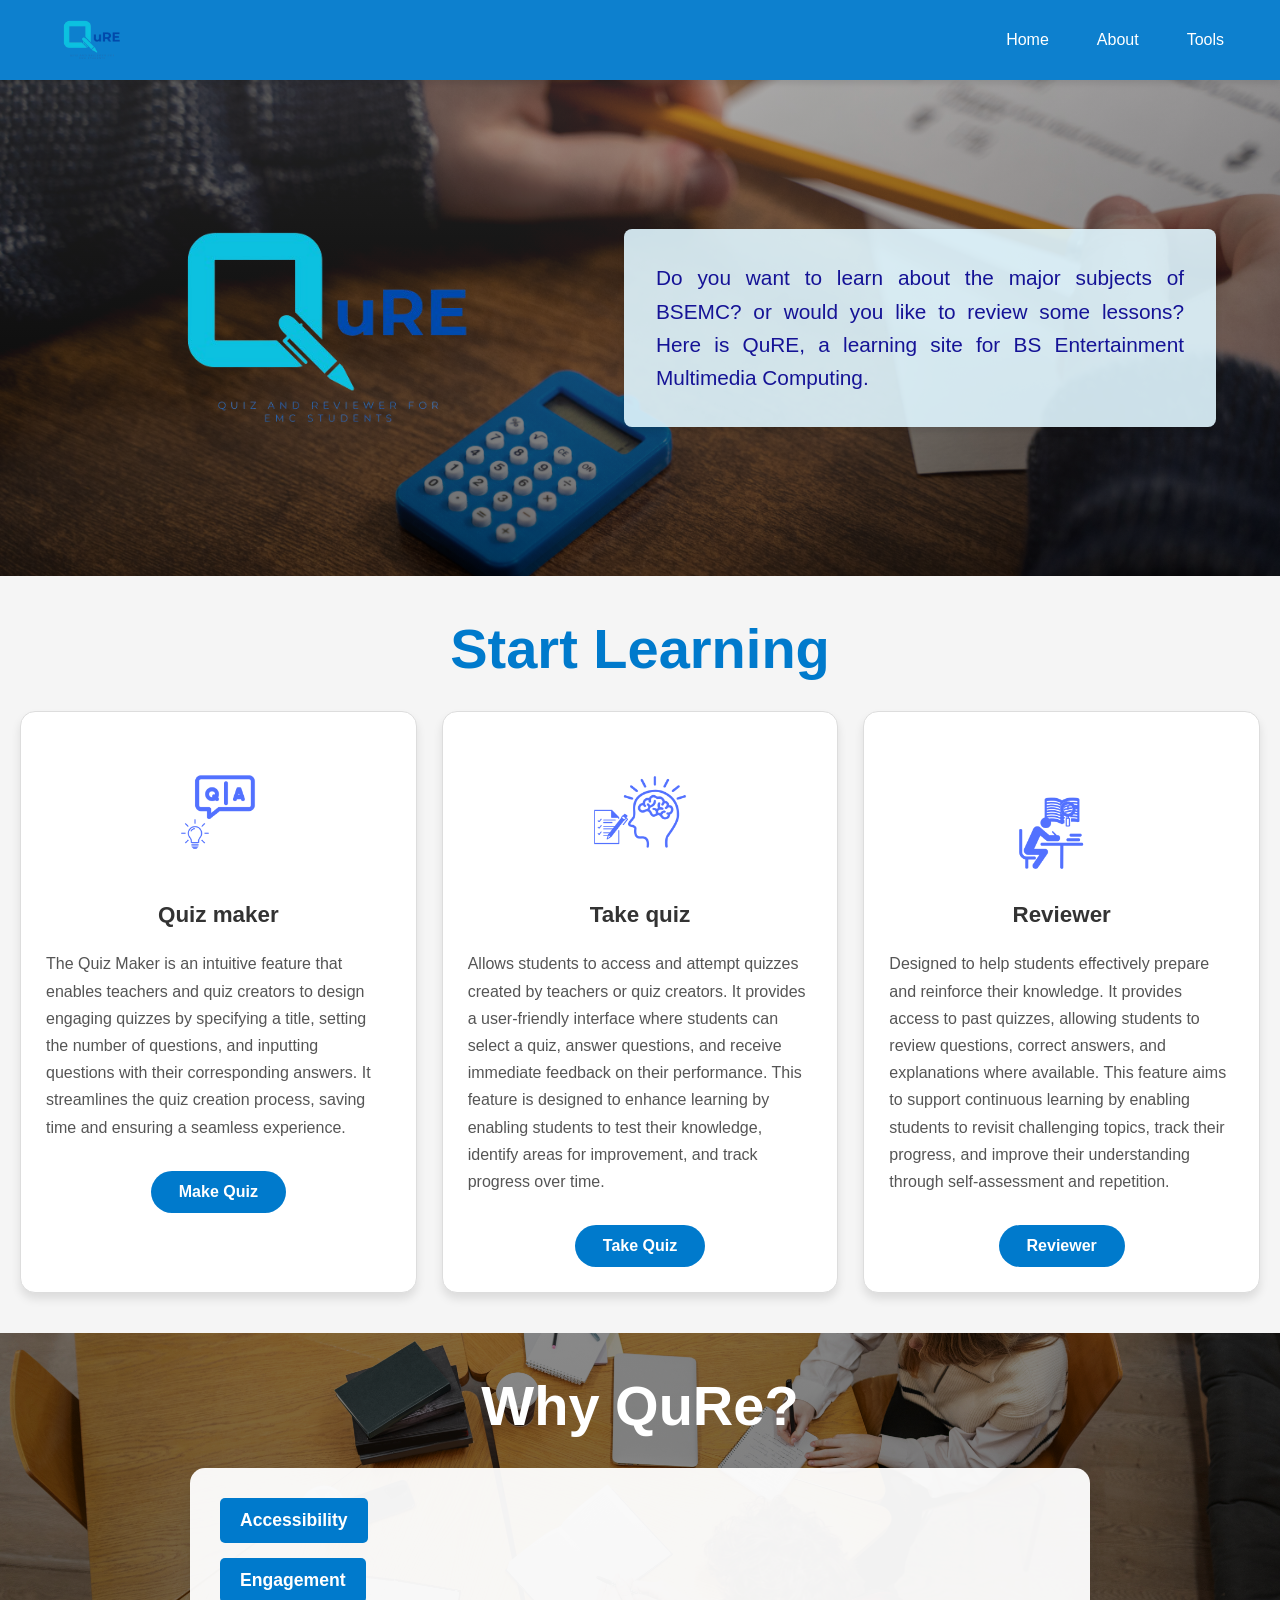
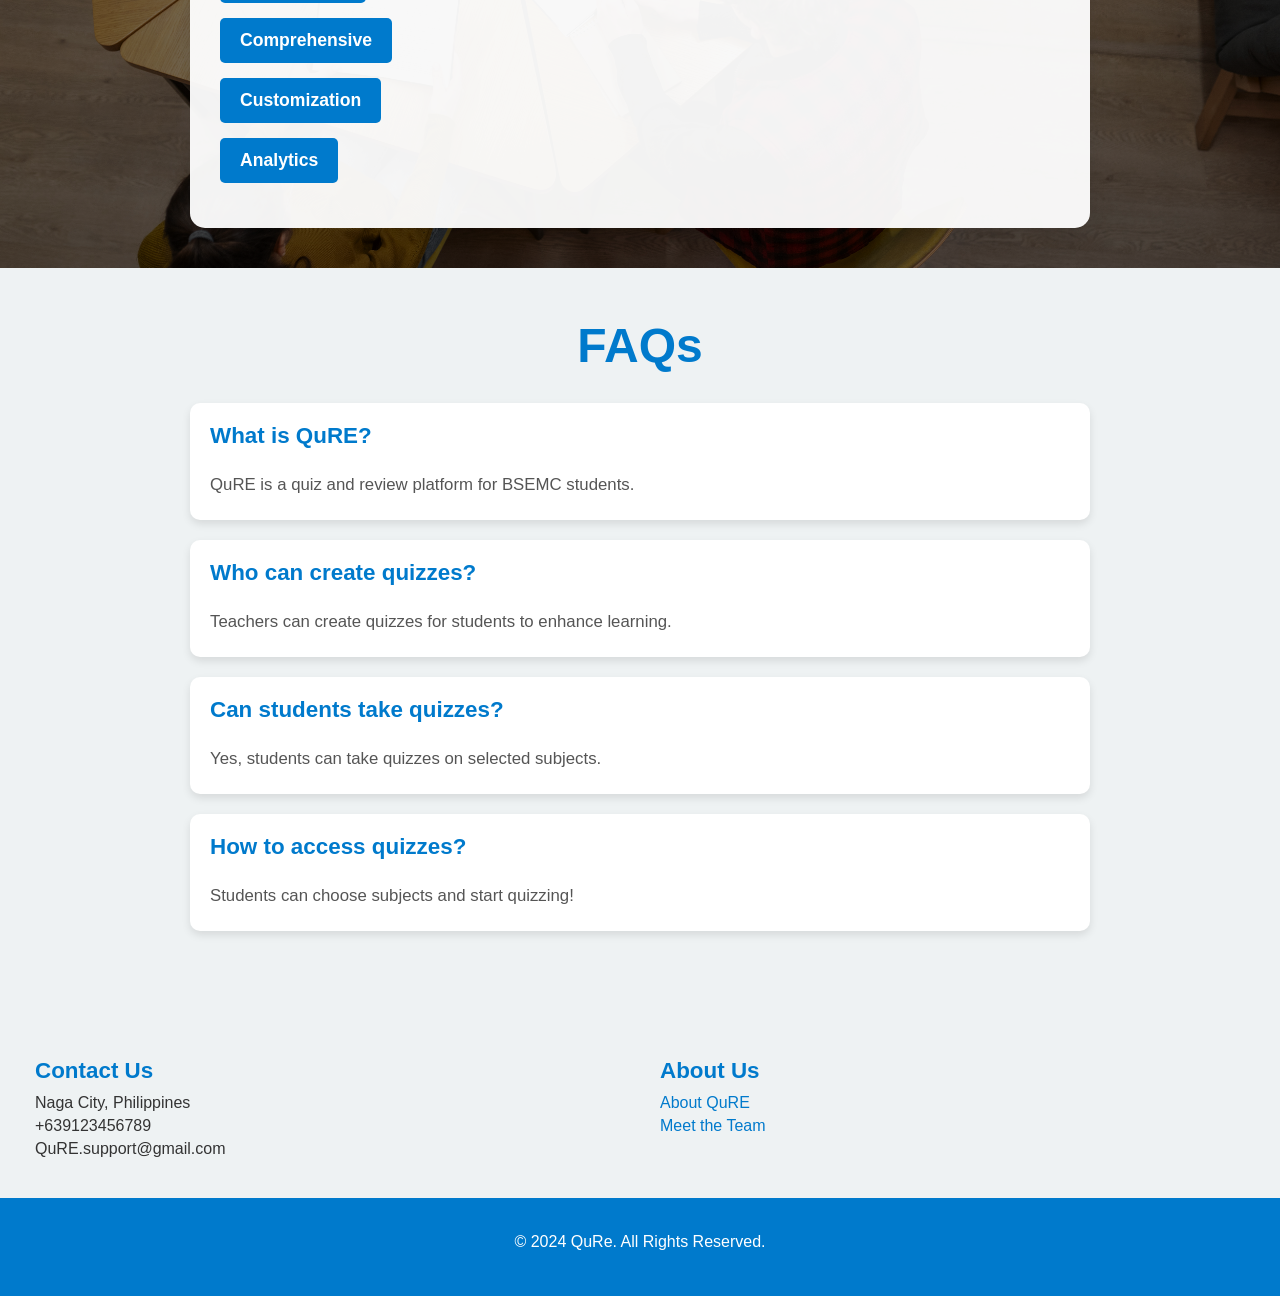
<file: QuRE - Morelos version/index.html>
<!DOCTYPE html>
<html lang="en">
<head>
    <meta charset="UTF-8">
    <meta name="viewport" content="width=device-width, initial-scale=1.0">
    <title>QuRe - Empower Learning</title>
    <link rel="stylesheet" href="styles.css">
    <style>
        h2 {
    color: #007ACC;
}
      

    </style>
</head>
<body>
    <header>
        <div class="logo">
            <a href="index.html" class="logo-img"></a>
        </div>
        <nav class="navbar">
            
        
            <div class="menu">
                <a href="index.html">Home</a>
        
                <div class="dropdown">
                    <a href="#">About</a>
                    <div class="dropdown-content">
                        <a href="about.html">About Us</a>
                        <a href="team.html">Meet the Team</a>
                        <a href="contact.html">Contact Us</a>
                    </div>
                </div>
        
                <div class="dropdown">
                    <a href="#">Tools</a>
                    <div class="dropdown-content">
                        <a href="subjects.html">Take Quiz</a>
                        <a href="quiz-maker.html">Make Quiz</a>
                        <a href="reviewer.html">Reviewer</a>
                        <a href="manage-quizzes.html">Manage Quizzes</a>
                    </div>
                </div>
            </div>
        </nav>
    </header>

    <main>
        <section id="hero">
                <a href="#"><img src="Q (2).png" alt="QuRE Logo" style="height: 400px;"></a>
                <p>Do you want to learn about the major subjects of BSEMC? or would you like to review some lessons? Here is QuRE, a learning site for BS Entertainment Multimedia Computing.</p>
        </section>

        <section id="startLearning">
            <h2>Start Learning</h2>
            <div class="steps">
                <div class="container">
                    <img src="quiz.png" alt="Quiz Maker Image" class="step-img">
                    <h3>Quiz maker</h3>
                    <p>The Quiz Maker is an intuitive feature that enables teachers and quiz creators to design engaging quizzes by specifying a title, setting the number of questions, and inputting questions with their corresponding answers. It streamlines the quiz creation process, saving time and ensuring a seamless experience.</p>
                    <button onclick="window.location.href='quiz-maker.html'" aria-label="Create a quiz">Make Quiz</button>
                </div>
                <div class="container">
                    <img src="Take.png" alt="Take Quiz Image" class="step-img">
                    <h3>Take quiz</h3>
                    <p>Allows students to access and attempt quizzes created by teachers or quiz creators. It provides a user-friendly interface where students can select a quiz, answer questions, and receive immediate feedback on their performance. This feature is designed to enhance learning by enabling students to test their knowledge, identify areas for improvement, and track progress over time.</p>
                    <button onclick="window.location.href='subjects.html'" aria-label="Log in to take quizzes">Take Quiz</button>
                </div>
                <div class="container">
                    <img src="Review.png" alt="Reviewer Image" class="step-img">
                    <h3>Reviewer</h3>
                    <p>Designed to help students effectively prepare and reinforce their knowledge. It provides access to past quizzes, allowing students to review questions, correct answers, and explanations where available. This feature aims to support continuous learning by enabling students to revisit challenging topics, track their progress, and improve their understanding through self-assessment and repetition.</p>
                    <button onclick="window.location.href='reviewer.html'" aria-label="Track your progress">Reviewer</button>
                </div>
            </div>
        </section>
        

        <section id="whyQuRe">
            <h2>Why QuRe?</h2>
            <div class="content-container">
                <ul>
                    <li>
                        <button onclick="toggleDescription(this)">Accessibility</button>
                        <div class="description">
                            <strong>Accessibility</strong>
                            <p>QuRe ensures a seamless and user-friendly experience for everyone, including those with accessibility needs, by providing tools that adapt to different learning styles and needs.</p>
                        </div>
                    </li>
                    <li>
                        <button onclick="toggleDescription(this)">Engagement</button>
                        <div class="description">
                            <strong>Engagement</strong>
                            <p>With interactive features, QuRe keeps users engaged through dynamic quizzes and a rewarding learning environment.</p>
                        </div>
                    </li>
                    <li>
                        <button onclick="toggleDescription(this)">Comprehensive</button>
                        <div class="description">
                            <strong>Comprehensive</strong>
                            <p>QuRe offers a wide range of features to create and manage quizzes, supporting both simple and complex educational assessments.</p>
                        </div>
                    </li>
                    <li>
                        <button onclick="toggleDescription(this)">Customization</button>
                        <div class="description">
                            <strong>Customization</strong>
                            <p>QuRe allows users to customize quizzes, settings, and analytics according to their unique needs and preferences.</p>
                        </div>
                    </li>
                    <li>
                        <button onclick="toggleDescription(this)">Analytics</button>
                        <div class="description">
                            <strong>Analytics</strong>
                            <p>With detailed analytics, QuRe provides insights into student performance, quiz results, and learning outcomes to help improve educational outcomes.</p>
                        </div>
                    </li>
                </ul>
            </div>
        </section>

        <section id="faq">
            <h2>FAQs</h2>
            <div class="faq-item">
                <h3>What is QuRE?</h3>
                <p>QuRE is a quiz and review platform for BSEMC students.</p>
            </div>
            <div class="faq-item">
                <h3>Who can create quizzes?</h3>
                <p>Teachers can create quizzes for students to enhance learning.</p>
            </div>
            <div class="faq-item">
                <h3>Can students take quizzes?</h3>
                <p>Yes, students can take quizzes on selected subjects.</p>
            </div>
            <div class="faq-item">
                <h3>How to access quizzes?</h3>
                <p>Students can choose subjects and start quizzing!</p>
            </div>
        </section>
        

    </main>
        <script>
            function toggleDescription(button) {
                const description = button.nextElementSibling;
                if (description.style.display === 'block') {
                    description.style.display = 'none';
                } else {
                    description.style.display = 'block';
                }
            }
        </script>
        
    
        <section id="info">
            <div class="contact">
                <h3>Contact Us</h3>
                <p>Naga City, Philippines</p>
                <p>+639123456789</p>
                <p>QuRE.support@gmail.com</p>
            </div>
            <div class="about">
                <h3>About Us</h3>
                <p><a href="about.html">About QuRE</a></p>
                <p><a href="Team.html">Meet the Team</a></p>
            </div>
        </section>
        <footer>
            <div class="footer-content">
                <p>&copy; 2024 QuRe. All Rights Reserved.</p>
                <ul class="socials">
                    <li><a href="#"><i class="fab fa-facebook-f"></i></a></li>
                    <li><a href="#"><i class="fab fa-twitter"></i></a></li>
                    <li><a href="#"><i class="fab fa-instagram"></i></a></li>
                    <li><a href="#"><i class="fab fa-linkedin-in"></i></a></li>
                </ul>
            </div>
        </footer>
        
</body>
</html>
</file>
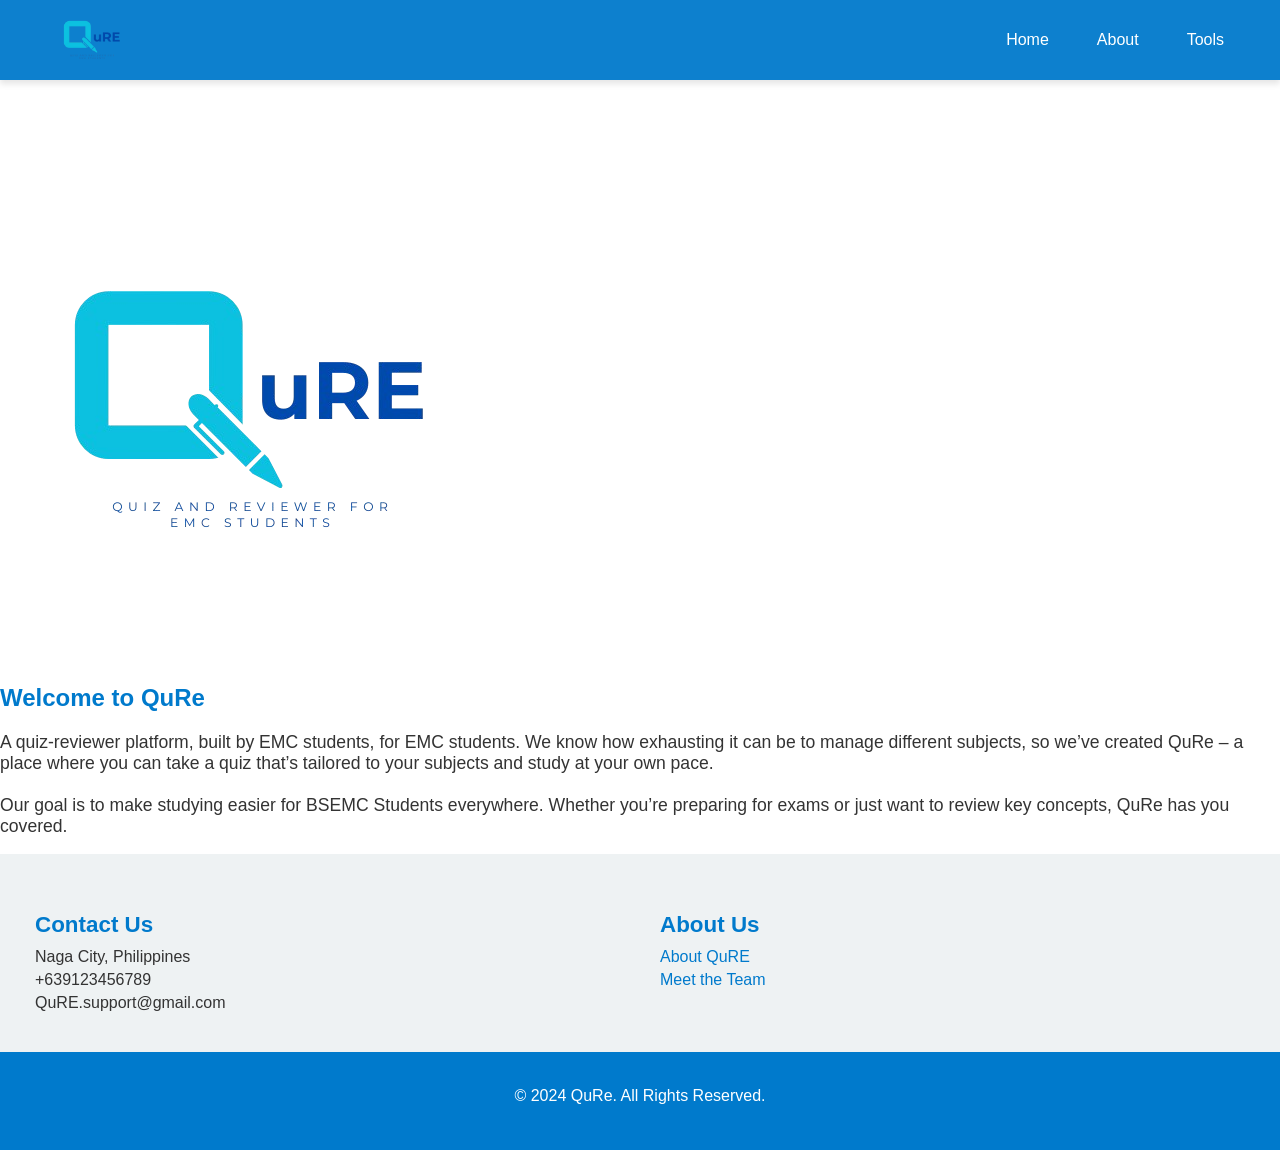
<file: QuRE - Morelos version/about.html>
<!DOCTYPE html>
<html lang="en">
<head>
    <meta charset="UTF-8">
    <meta name="viewport" content="width=device-width, initial-scale=1.0">
    <title>About Us - QuRe</title>
    <link rel="stylesheet" href="styles.css">

</head>
<body>
    <header>
        <div class="logo">
            <a href="index.html" class="logo-img"></a>
        </div>
        <nav class="navbar">
            
        
            <div class="menu">
                <a href="index.html">Home</a>
        
                <div class="dropdown">
                    <a href="#">About</a>
                    <div class="dropdown-content">
                        <a href="about.html">About Us</a>
                        <a href="team.html">Meet the Team</a>
                        <a href="contact.html">Contact Us</a>
                    </div>
                </div>
        
                <div class="dropdown">
                    <a href="#">Tools</a>
                    <div class="dropdown-content">
                        <a href="subjects.html">Take Quiz</a>
                        <a href="quiz-maker.html">Make Quiz</a>
                        <a href="reviewer.html">Reviewer</a>
                        <a href="manage-quizzes.html">Manage Quizzes</a>
                    </div>
                </div>
            </div>
        </nav>
    </header>

    <main>
        <div class="container">
            <h1>About Us</h1>
            <!-- Container logo with larger size -->
            <img src="Q (2).png" alt="QuRe Logo" class="container-logo">
            <h2>Welcome to QuRe</h2>
            <p>
                A quiz-reviewer platform, built by EMC students, for EMC students. We know how exhausting it can be to manage different subjects, so we’ve created QuRe – a place where you can take a quiz that’s tailored to your subjects and study at your own pace.<br><br>
                Our goal is to make studying easier for BSEMC Students everywhere. Whether you’re preparing for exams or just want to review key concepts, QuRe has you covered.
            </p>
        </div>
    </main>

    <section id="info">
        <div class="contact">
            <h3>Contact Us</h3>
            <p>Naga City, Philippines</p>
            <p>+639123456789</p>
            <p>QuRE.support@gmail.com</p>
        </div>
        <div class="about">
            <h3>About Us</h3>
            <p><a href="about.html">About QuRE</a></p>
            <p><a href="Team.html">Meet the Team</a></p>
        </div>
    </section>
    <footer>
        <div class="footer-content">
            <p>&copy; 2024 QuRe. All Rights Reserved.</p>
            <ul class="socials">
                <li><a href="#"><i class="fab fa-facebook-f"></i></a></li>
                <li><a href="#"><i class="fab fa-twitter"></i></a></li>
                <li><a href="#"><i class="fab fa-instagram"></i></a></li>
                <li><a href="#"><i class="fab fa-linkedin-in"></i></a></li>
            </ul>
        </div>
    </footer>
</body>
</html>
</file>
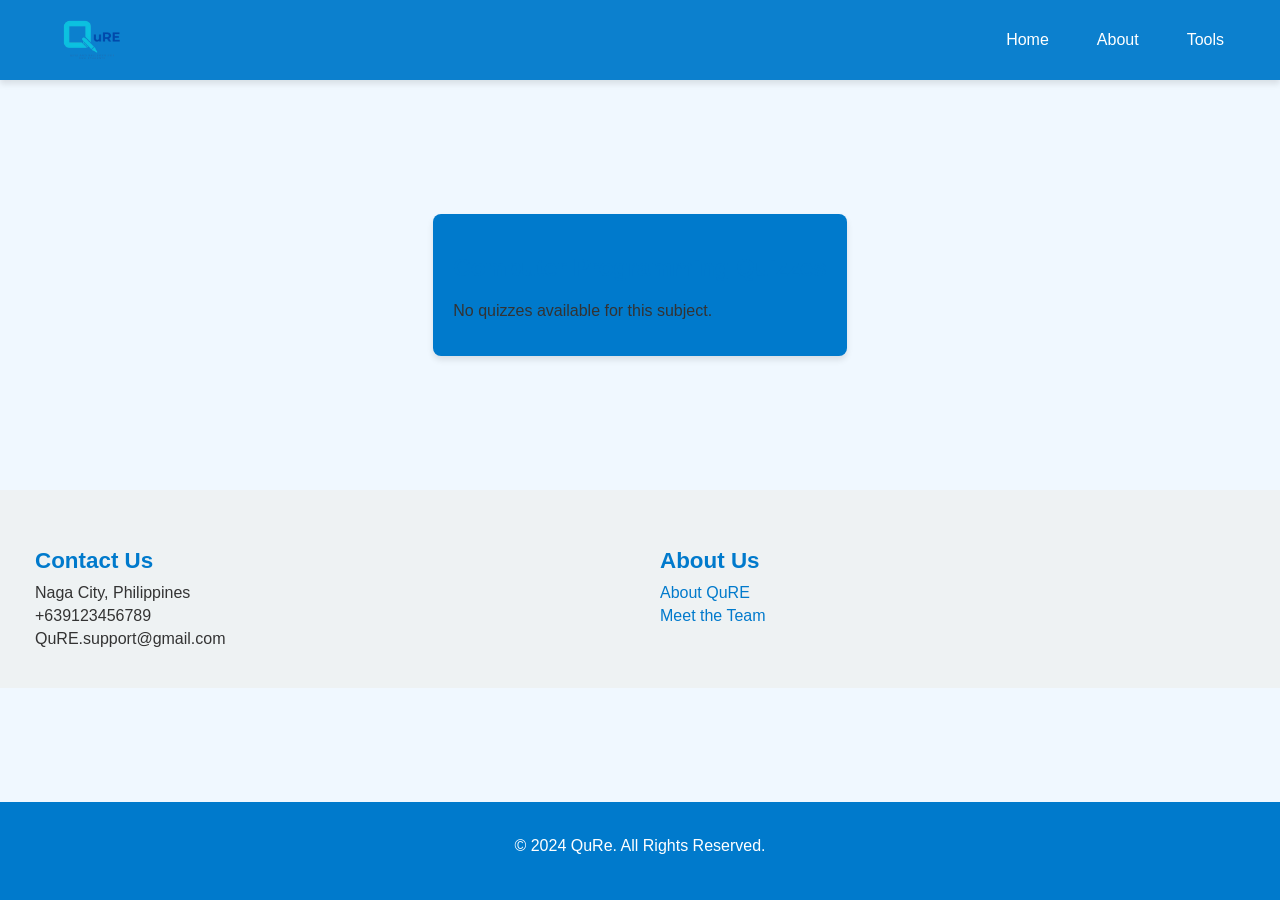
<file: QuRE - Morelos version/computer-programming.html>
<!DOCTYPE html>
<html lang="en">
<head>
    <meta charset="UTF-8">
    <meta name="viewport" content="width=device-width, initial-scale=1.0">
    <title>Computer Programming Quiz</title>
    <link rel="stylesheet" href="styles.css">

    <style>
        body, html {

    background-color: #f0f8ff; /* Subtle off-white */
    font-family: 'Arial', sans-serif;
    display: flex;
    flex-direction: column;
    justify-content: space-between;
}



        .logo img {
            height: 60px;
        }

     

        section#computer-programming-quizzes {
            padding: 20px;
            background-color: #007ACC;
            border-radius: 8px;
            box-shadow: 0 4px 6px rgba(0, 0, 0, 0.1);
            margin: 20px auto;
            max-width: 800px;
            overflow: hidden;
        }

    
        .quiz-item {
            background-color: #e8f4fd;
            padding: 15px;
            margin-bottom: 10px;
            border-radius: 5px;
            display: flex;
            justify-content: space-between;
            align-items: center;
        }

        .quiz-item h3 {
            margin: 0;
        }

        .take-quiz-btn {
            background-color: #1e90ff;
            color: white;
            border: none;
            padding: 8px 12px;
            cursor: pointer;
            border-radius: 5px;
            transition: background-color 0.3s;
        }

        .take-quiz-btn:hover {
            background-color: #0056b3;
        }

        .question {
            margin-bottom: 15px;
        }

        .question p {
            margin: 0 0 5px;
        }

        label {
            display: block;
            margin: 5px 0;
        }

        input[type="radio"] {
            margin-right: 10px;
        }

        #submit-quiz {
            display: none;
            background-color: #28a745;
            color: white;
            padding: 10px 15px;
            border: none;
            cursor: pointer;
            border-radius: 5px;
            margin-top: 20px;
        }

        #submit-quiz:hover {
            background-color: #218838;
        }

        #result {
            display: none;
            text-align: center;
        }
    </style>
</head>
<body>
    <header>
        <div class="logo">
            <a href="index.html" class="logo-img"></a>
        </div>
        <nav class="navbar">
            
        
            <div class="menu">
                <a href="index.html">Home</a>
        
                <div class="dropdown">
                    <a href="#">About</a>
                    <div class="dropdown-content">
                        <a href="about.html">About Us</a>
                        <a href="team.html">Meet the Team</a>
                        <a href="contact.html">Contact Us</a>
                    </div>
                </div>
        
                <div class="dropdown">
                    <a href="#">Tools</a>
                    <div class="dropdown-content">
                        <a href="subjects.html">Take Quiz</a>
                        <a href="quiz-maker.html">Make Quiz</a>
                        <a href="reviewer.html">Reviewer</a>
                        <a href="manage-quizzes.html">Manage Quizzes</a>
                    </div>
                </div>
            </div>
        </nav>
    </header>

    <section id="computer-programming-quizzes">
        <h2>Computer Programming Quizzes</h2>
        
    

        <div id="quiz-list">
            <!-- Quizzes will be displayed here -->
        </div>
        <div id="quiz-container">
            <!-- Quiz will be loaded here -->
        </div>
        <button id="submit-quiz" style="display:none;">Submit Quiz</button>
        <div id="result" style="display:none;">
            <h3>Your Result: <span id="score">0</span> / <span id="total-questions">0</span></h3>
            <p id="feedback"></p>
        </div>
    </section>

    <section id="info">
        <div class="contact">
            <h3>Contact Us</h3>
            <p>Naga City, Philippines</p>
            <p>+639123456789</p>
            <p>QuRE.support@gmail.com</p>
        </div>
        <div class="about">
            <h3>About Us</h3>
            <p><a href="about.html">About QuRE</a></p>
            <p><a href="Team.html">Meet the Team</a></p>
        </div>
    </section>
    <footer>
        <div class="footer-content">
            <p>&copy; 2024 QuRe. All Rights Reserved.</p>
            <ul class="socials">
                <li><a href="#"><i class="fab fa-facebook-f"></i></a></li>
                <li><a href="#"><i class="fab fa-twitter"></i></a></li>
                <li><a href="#"><i class="fab fa-instagram"></i></a></li>
                <li><a href="#"><i class="fab fa-linkedin-in"></i></a></li>
            </ul>
        </div>
    </footer>

    <script>
        document.addEventListener('DOMContentLoaded', function() {
            let selectedSubject = localStorage.getItem('selectedSubject'); // Get the selected subject from localStorage
            let quizzes = JSON.parse(localStorage.getItem('quizzes')) || [];
            let quizList = document.getElementById('quiz-list');
            let quizContainer = document.getElementById('quiz-container');
            let submitButton = document.getElementById('submit-quiz');
            let resultSection = document.getElementById('result');

            // Filter quizzes based on the selected subject
            let filteredQuizzes = quizzes.filter(quiz => quiz.quizSubject === selectedSubject);
            
            if (filteredQuizzes.length === 0) {
                quizList.innerHTML = "<p>No quizzes available for this subject.</p>";
            } else {
                filteredQuizzes.forEach(quiz => {
                    let quizItem = document.createElement('div');
                    quizItem.classList.add('quiz-item');
                    quizItem.innerHTML = ` 
                        <h3>${quiz.quizTitle}</h3>
                        <button class="take-quiz-btn" onclick="startQuiz('${quiz.quizTitle}')">Take Quiz</button>
                    `;
                    quizList.appendChild(quizItem);
                });
            }

            // Function to start the quiz
            window.startQuiz = function(quizTitle) {
                let quiz = quizzes.find(q => q.quizTitle === quizTitle);
                if (quiz) {
                    // Save the quiz to localStorage for use during quiz submission
                    localStorage.setItem('currentQuiz', JSON.stringify(quiz));
                    displayQuiz(quiz);
                }
            };

            // Function to display the quiz
            function displayQuiz(quiz) {
                let quizHTML = `<h3>${quiz.quizTitle}</h3>`;
                quiz.questions.forEach((question, index) => {
                    quizHTML += `
                        <div class="question">
                            <p>${index + 1}. ${question.question}</p>
                            ${question.options.map((option, i) => `
                                <label>
                                    <input type="radio" name="question${index}" value="${i + 1}">
                                    ${option}
                                </label><br>
                            `).join('')}
                        </div>
                    `;
                });
                quizContainer.innerHTML = quizHTML;
                submitButton.style.display = 'inline-block';
                resultSection.style.display = 'none';
            }

            // Handle quiz submission
            submitButton.addEventListener('click', function() {
                // Retrieve the current quiz from localStorage
                let quiz = JSON.parse(localStorage.getItem('currentQuiz'));
                if (!quiz) return; // If no quiz is found, return

                let score = 0;

                // Iterate over each question and check answers
                quiz.questions.forEach((question, index) => {
                    // Find the selected answer for the current question
                    let selectedOption = document.querySelector(`input[name="question${index}"]:checked`);

                    // If the option is selected, check if it matches the correct answer
                    if (selectedOption) {
                        let selectedAnswer = parseInt(selectedOption.value); // The selected option index (1, 2, or 3)
                        let correctAnswerIndex = parseInt(question.correctAnswer.split('answer')[1]); // Extract the number from "answer1", "answer2", etc.

                        // Compare the selected answer with the correct answer index
                        if (selectedAnswer === correctAnswerIndex) {
                            score++;
                        }
                    }
                });

                // Show the result
                document.getElementById('score').innerText = score;
                document.getElementById('total-questions').innerText = quiz.questions.length;  // Correct total questions
                resultSection.style.display = 'block';
                submitButton.style.display = 'none';
            });
        });
    </script>
</body>
</html>
</file>
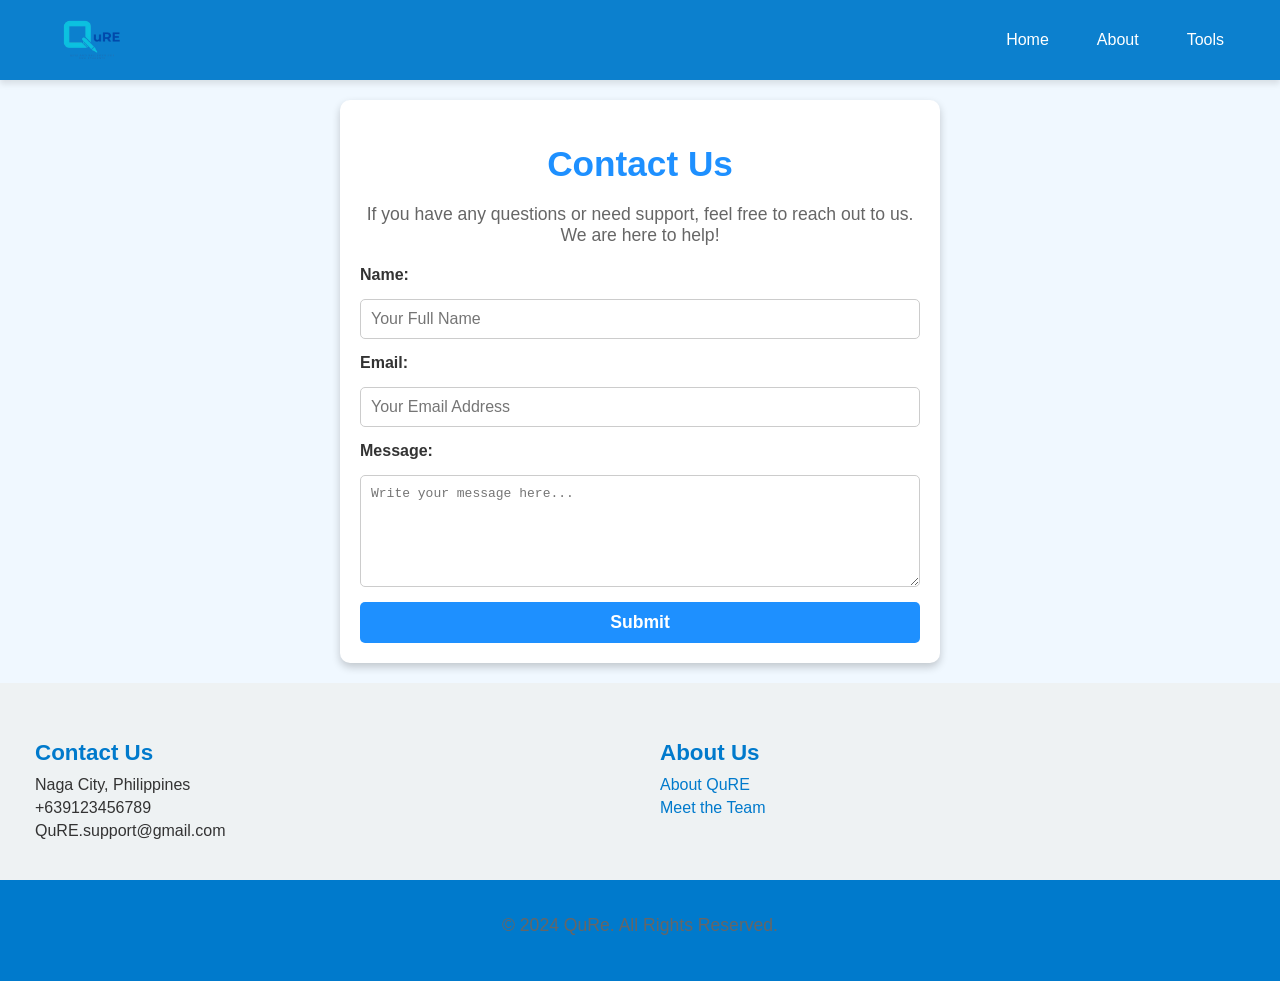
<file: QuRE - Morelos version/contact.html>
<!DOCTYPE html>
<html lang="en">
<head>
    <meta charset="UTF-8">
    <meta name="viewport" content="width=device-width, initial-scale=1.0">
    <title>Contact Us - QuRe</title>
    <link rel="stylesheet" href="styles.css">
    <style>
        body {
            margin: 0;
            font-family: Arial, sans-serif;
            background-color: #f0f8ff; 
           
            display: flex;
            flex-direction: column;
            min-height: 100vh;
        }

        /* Main Content */
        main {
            flex: 1;
            display: flex;
            justify-content: center;
            align-items: center;
            padding: 20px;
        }

        .container {
            background-color: #ffffff;
            border-radius: 10px;
            box-shadow: 0 4px 8px rgba(0, 0, 0, 0.2);
            padding: 20px;
            max-width: 600px;
            width: 100%;
            text-align: center;
        }

        h1 {
            margin-bottom: 20px;
            font-size: 2.2em;
            color: #1e90ff;
        }

        p {
            font-size: 1.1em;
            margin-bottom: 20px;
            color: #666;
        }

        form {
            display: flex;
            flex-direction: column;
            gap: 15px;
        }

        label {
            font-weight: bold;
            text-align: left;
        }

        input, textarea {
            width: 100%;
            padding: 10px;
            border: 1px solid #ccc;
            border-radius: 5px;
            font-size: 1em;
            box-sizing: border-box;
        }

        input:focus, textarea:focus {
            outline: none;
            border-color: #1e90ff;
            box-shadow: 0 0 5px rgba(30, 144, 255, 0.5);
        }

        button {
            background-color: #1e90ff;
            color: white;
            border: none;
            padding: 10px;
            border-radius: 5px;
            cursor: pointer;
            font-size: 1.1em;
            transition: background-color 0.3s;
        }

        button:hover {
            background-color: #005f8c;
        }

    
    </style>
</head>
<body>
    <header>
        <div class="logo">
            <a href="index.html" class="logo-img"></a>
        </div>
        <nav class="navbar">
            
        
            <div class="menu">
                <a href="index.html">Home</a>
        
                <div class="dropdown">
                    <a href="#">About</a>
                    <div class="dropdown-content">
                        <a href="about.html">About Us</a>
                        <a href="team.html">Meet the Team</a>
                        <a href="contact.html">Contact Us</a>
                    </div>
                </div>
        
                <div class="dropdown">
                    <a href="#">Tools</a>
                    <div class="dropdown-content">
                        <a href="subjects.html">Take Quiz</a>
                        <a href="quiz-maker.html">Make Quiz</a>
                        <a href="reviewer.html">Reviewer</a>
                        <a href="manage-quizzes.html">Manage Quizzes</a>
                    </div>
                </div>
            </div>
        </nav>
    </header>

    <main>
        <div class="container">
            <h1>Contact Us</h1>
            <p>If you have any questions or need support, feel free to reach out to us. We are here to help!</p>

            <form action="submit-contact.php" method="POST">
                <label for="name">Name:</label>
                <input type="text" id="name" name="name" placeholder="Your Full Name" required>

                <label for="email">Email:</label>
                <input type="email" id="email" name="email" placeholder="Your Email Address" required>

                <label for="message">Message:</label>
                <textarea id="message" name="message" rows="6" placeholder="Write your message here..." required></textarea>

                <button type="submit">Submit</button>
            </form>
        </div>
    </main>

    <section id="info">
        <div class="contact">
            <h3>Contact Us</h3>
            <p>Naga City, Philippines</p>
            <p>+639123456789</p>
            <p>QuRE.support@gmail.com</p>
        </div>
        <div class="about">
            <h3>About Us</h3>
            <p><a href="about.html">About QuRE</a></p>
            <p><a href="Team.html">Meet the Team</a></p>
        </div>
    </section>
    <footer>
        <div class="footer-content">
            <p>&copy; 2024 QuRe. All Rights Reserved.</p>
            <ul class="socials">
                <li><a href="#"><i class="fab fa-facebook-f"></i></a></li>
                <li><a href="#"><i class="fab fa-twitter"></i></a></li>
                <li><a href="#"><i class="fab fa-instagram"></i></a></li>
                <li><a href="#"><i class="fab fa-linkedin-in"></i></a></li>
            </ul>
        </div>
    </footer>
</body>
</html>
</file>
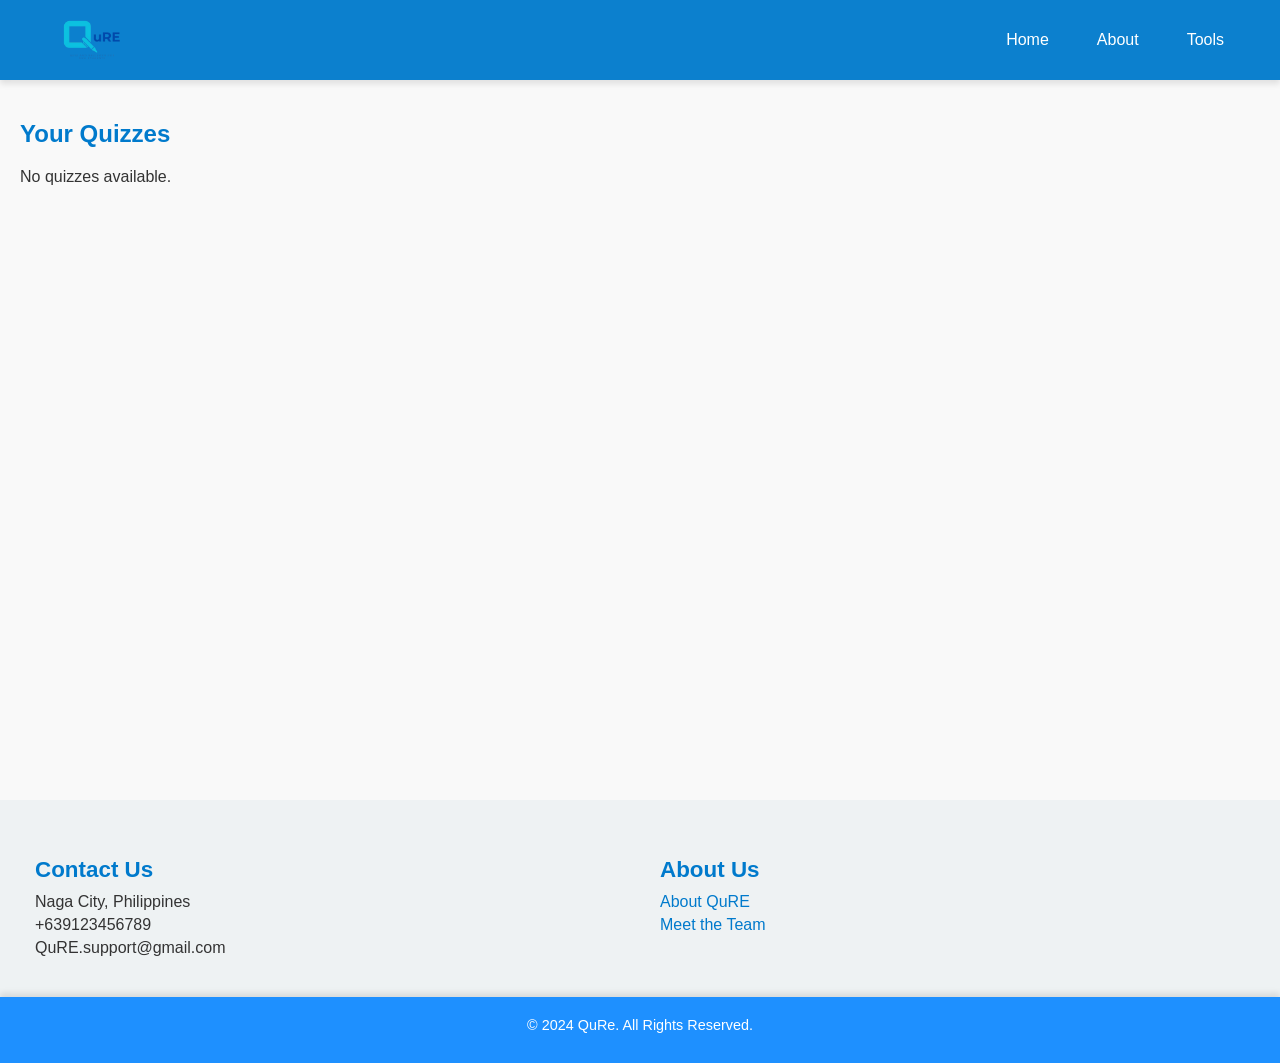
<file: QuRE - Morelos version/manage-quizzes.html>
<!DOCTYPE html>
<html lang="en">
<head>
    <meta charset="UTF-8">
    <meta name="viewport" content="width=device-width, initial-scale=1.0">
    <title>Manage Quizzes</title>
    <link rel="stylesheet" href="styles.css">
    <style>
        body {
            height: 100%;
    margin: 0;
            font-family: Arial, sans-serif;
            background-color: #f0f8ff; /* Light blue */
            color: #333;
            display: flex;
    flex-direction: column;
    justify-content: space-between;
        }

        h1, h2 {
    color: #007ACC;
}

        .logo img {
            height: 60px;
        }


        section#manage-quizzes {
            padding: 20px;
            background-color: #f9f9f9;
            min-height: 80vh;
        }

        .quiz-item {
            background-color: #ffffff;
            border: 1px solid #ddd;
            margin-bottom: 10px;
            padding: 15px;
            border-radius: 5px;
            display: flex;
            justify-content: space-between;
            align-items: center;
        }

        .quiz-item h3 {
            margin: 0;
        }

        .edit-btn, .delete-btn {
            padding: 5px 10px;
            border: none;
            cursor: pointer;
            border-radius: 3px;
            color: white;
            margin-left: 10px;
        }

        .edit-btn {
            background-color: #4caf50;
        }

        .delete-btn {
            background-color: #f44336;
        }

          /* Footer */
          footer {
    background-color: #1e90ff;
    color: white;
    text-align: center;
    padding: 10px;
    font-size: 0.9rem;
    box-shadow: 0 -4px 6px rgba(0, 0, 0, 0.1);
    width: 100%;
}
    </style>

</head>

<header>
    <div class="logo">
        <a href="index.html" class="logo-img"></a>
    </div>
    <nav class="navbar">
        
    
        <div class="menu">
            <a href="index.html">Home</a>
    
            <div class="dropdown">
                <a href="#">About</a>
                <div class="dropdown-content">
                    <a href="about.html">About Us</a>
                    <a href="team.html">Meet the Team</a>
                    <a href="contact.html">Contact Us</a>
                </div>
            </div>
    
            <div class="dropdown">
                <a href="#">Tools</a>
                <div class="dropdown-content">
                    <a href="subjects.html">Take Quiz</a>
                    <a href="quiz-maker.html">Make Quiz</a>
                    <a href="reviewer.html">Reviewer</a>
                    <a href="manage-quizzes.html">Manage Quizzes</a>
                </div>
            </div>
        </div>
    </nav>
</header>
<body>
 

    <section id="manage-quizzes">
        <h2>Your Quizzes</h2>
        <div id="quiz-list">
            <!-- Quizzes will be displayed here dynamically -->
        </div>
    </section>

    <section id="info">
        <div class="contact">
            <h3>Contact Us</h3>
            <p>Naga City, Philippines</p>
            <p>+639123456789</p>
            <p>QuRE.support@gmail.com</p>
        </div>
        <div class="about">
            <h3>About Us</h3>
            <p><a href="about.html">About QuRE</a></p>
            <p><a href="Team.html">Meet the Team</a></p>
        </div>
    </section>
    <footer>
        <div class="footer-content">
            <p>&copy; 2024 QuRe. All Rights Reserved.</p>
            <ul class="socials">
                <li><a href="#"><i class="fab fa-facebook-f"></i></a></li>
                <li><a href="#"><i class="fab fa-twitter"></i></a></li>
                <li><a href="#"><i class="fab fa-instagram"></i></a></li>
                <li><a href="#"><i class="fab fa-linkedin-in"></i></a></li>
            </ul>
        </div>
    </footer>
    <script>
        // Function to load quizzes from localStorage and display them
        document.addEventListener('DOMContentLoaded', function() {
            let quizzes = JSON.parse(localStorage.getItem('quizzes')) || [];
            let quizList = document.getElementById('quiz-list');

            if (quizzes.length === 0) {
                quizList.innerHTML = "<p>No quizzes available.</p>";
            } else {
                quizzes.forEach((quiz, index) => {
                    let quizItem = document.createElement('div');
                    quizItem.classList.add('quiz-item');
                    quizItem.innerHTML = `
                        <h3>${quiz.quizTitle}</h3>
                        <p>Subject: ${quiz.quizSubject}</p>
                        <button class="edit-btn" onclick="editQuiz(${index})">Edit</button>
                        <button class="delete-btn" onclick="deleteQuiz(${index})">Delete</button>
                    `;
                    quizList.appendChild(quizItem);
                });
            }
        });

        // Function to handle editing the quiz
        function editQuiz(index) {
            let quizzes = JSON.parse(localStorage.getItem('quizzes')) || [];
            let quizToEdit = quizzes[index];
            
            // Store the quiz data in localStorage for editing
            localStorage.setItem('editingQuiz', JSON.stringify(quizToEdit));
            window.location.href = 'quiz-maker.html'; // Navigate to quiz maker page
        }

        // Function to handle deleting the quiz
        function deleteQuiz(index) {
            if (confirm('Are you sure you want to delete this quiz?')) {
                let quizzes = JSON.parse(localStorage.getItem('quizzes')) || [];
                quizzes.splice(index, 1); // Remove the quiz from the array
                localStorage.setItem('quizzes', JSON.stringify(quizzes)); // Save the updated quizzes list
                    
                // Reload the page to reflect changes
                location.reload();
            }
        }
    </script>
</body>
</html>
</file>
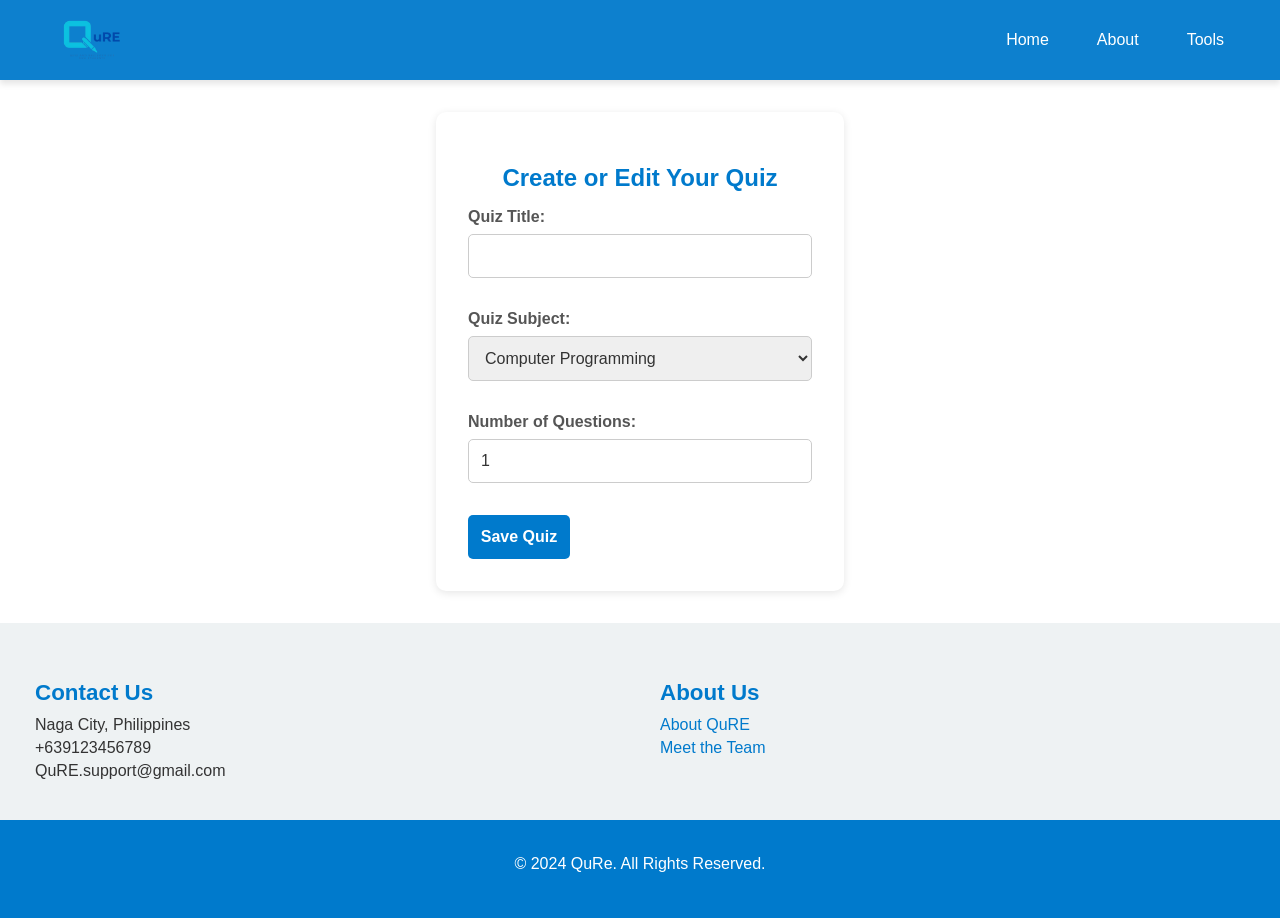
<file: QuRE - Morelos version/quiz-maker.html>
<!DOCTYPE html>
<html lang="en">
<head>
    <meta charset="UTF-8">
    <meta name="viewport" content="width=device-width, initial-scale=1.0">
    <title>Create or Edit Quiz</title>
    <link rel="stylesheet" href="styles.css">
</head>

<style>

/* Quiz Maker Section */
#quiz-maker {
    margin: 2rem auto;
    padding: 2rem;
    max-width: 600px;
    background-color: #ffffff;
    border-radius: 10px;
    box-shadow: 0 2px 8px rgba(0, 0, 0, 0.1);
}

#quiz-maker h2 {
    text-align: center;
    margin-bottom: 1rem;
    color: #007ACC;
}

#quiz-form label {
    display: block;
    margin: 1rem 0 0.5rem;
    font-weight: bold;
    color: #555;
}

#quiz-form input, #quiz-form select {
    width: 100%;
    padding: 0.75rem;
    margin-bottom: 1rem;
    border: 1px solid #ccc;
    border-radius: 5px;
    font-size: 1rem;
    color: #333;
}

button {
    background-color: #007ACC;
    color: white;
    padding: 0.8rem;
    border: none;
    border-radius: 5px;
    cursor: pointer;
    font-size: 1rem;
    display: inline-block;
    margin-top: 1rem;
    transition: background-color 0.3s ease;
}

button:hover {
    background-color: #007ACC;
}


    button:hover {
        background-color: #1b80e5;
    }</style>
<body>
    <header>
        <div class="logo">
            <a href="index.html" class="logo-img"></a>
        </div>
        <nav class="navbar">
            
        
            <div class="menu">
                <a href="index.html">Home</a>
        
                <div class="dropdown">
                    <a href="#">About</a>
                    <div class="dropdown-content">
                        <a href="about.html">About Us</a>
                        <a href="team.html">Meet the Team</a>
                        <a href="contact.html">Contact Us</a>
                    </div>
                </div>
        
                <div class="dropdown">
                    <a href="#">Tools</a>
                    <div class="dropdown-content">
                        <a href="subjects.html">Take Quiz</a>
                        <a href="quiz-maker.html">Make Quiz</a>
                        <a href="reviewer.html">Reviewer</a>
                        <a href="manage-quizzes.html">Manage Quizzes</a>
                    </div>
                </div>
            </div>
        </nav>
    </header>

    <section id="quiz-maker">
        <h2>Create or Edit Your Quiz</h2>
        <form id="quiz-form">
            <label for="quiz-title">Quiz Title:</label>
            <input type="text" id="quiz-title" name="quiz-title" required>

            <label for="quiz-subject">Quiz Subject:</label>
            <select id="quiz-subject" name="quiz-subject" required>
                <option value="Computer Programming">Computer Programming</option>
                <option value="Usability, HCI and User Interactive Design">Usability, HCI and User Interactive Design</option>
                <option value="Web Systems and Technologies">Web Systems and Technologies</option>
            </select>

            <label for="num-questions">Number of Questions:</label>
            <input type="number" id="num-questions" name="num-questions" required min="1" value="1" onchange="generateQuestionInputs()">

            <div id="question-section">
                <!-- Question fields will be dynamically added here -->
            </div>

            <button type="submit">Save Quiz</button>
        </form>
    </section>

    <section id="info">
        <div class="contact">
            <h3>Contact Us</h3>
            <p>Naga City, Philippines</p>
            <p>+639123456789</p>
            <p>QuRE.support@gmail.com</p>
        </div>
        <div class="about">
            <h3>About Us</h3>
            <p><a href="about.html">About QuRE</a></p>
            <p><a href="Team.html">Meet the Team</a></p>
        </div>
    </section>
    <footer>
        <div class="footer-content">
            <p>&copy; 2024 QuRe. All Rights Reserved.</p>
            <ul class="socials">
                <li><a href="#"><i class="fab fa-facebook-f"></i></a></li>
                <li><a href="#"><i class="fab fa-twitter"></i></a></li>
                <li><a href="#"><i class="fab fa-instagram"></i></a></li>
                <li><a href="#"><i class="fab fa-linkedin-in"></i></a></li>
            </ul>
        </div>
    </footer>

    <script>
        document.addEventListener('DOMContentLoaded', function() {
            // Check if we're editing an existing quiz
            let editingQuiz = JSON.parse(localStorage.getItem('editingQuiz'));

            if (editingQuiz) {
                document.getElementById('quiz-title').value = editingQuiz.quizTitle;
                document.getElementById('quiz-subject').value = editingQuiz.quizSubject;
                document.getElementById('num-questions').value = editingQuiz.questions.length;

                // Populate question fields
                generateQuestionInputs(editingQuiz.questions);
            }
        });

        function generateQuestionInputs(existingQuestions = []) {
            let numQuestions = document.getElementById('num-questions').value;
            let questionSection = document.getElementById('question-section');
            questionSection.innerHTML = '';

            for (let i = 0; i < numQuestions; i++) {
                let questionData = existingQuestions[i] || {};
                questionSection.innerHTML += `
                    <div class="question-input">
                        <label for="question${i}">Question ${i + 1}:</label>
                        <input type="text" id="question${i}" name="question${i}" value="${questionData.question || ''}" required>
                        
                        <label>Option 1:</label>
                        <input type="text" name="option1${i}" value="${questionData.options ? questionData.options[0] : ''}" required>
                        
                        <label>Option 2:</label>
                        <input type="text" name="option2${i}" value="${questionData.options ? questionData.options[1] : ''}" required>
                        
                        <label>Option 3:</label>
                        <input type="text" name="option3${i}" value="${questionData.options ? questionData.options[2] : ''}" required>
                        
                        <label>Correct Answer (1-3):</label>
                        <input type="number" name="correct-answer${i}" value="${questionData.correctAnswer ? questionData.correctAnswer.split('answer')[1] : ''}" required min="1" max="3">
                    </div>
                `;
            }
        }

        document.getElementById('quiz-form').addEventListener('submit', function(event) {
            event.preventDefault();

            let quizTitle = document.getElementById('quiz-title').value;
            let quizSubject = document.getElementById('quiz-subject').value;
            let numQuestions = document.getElementById('num-questions').value;

            let questions = [];
            for (let i = 0; i < numQuestions; i++) {
                let questionText = document.getElementById(`question${i}`).value;
                let options = [
                    document.querySelector(`input[name="option1${i}"]`).value,
                    document.querySelector(`input[name="option2${i}"]`).value,
                    document.querySelector(`input[name="option3${i}"]`).value
                ];
                let correctAnswer = `answer${document.querySelector(`input[name="correct-answer${i}"]`).value}`;

                questions.push({
                    question: questionText,
                    options: options,
                    correctAnswer: correctAnswer
                });
            }

            let quizzes = JSON.parse(localStorage.getItem('quizzes')) || [];
            let editingQuiz = JSON.parse(localStorage.getItem('editingQuiz'));
            
            if (editingQuiz) {
                let quizIndex = quizzes.findIndex(q => q.quizTitle === editingQuiz.quizTitle);
                quizzes[quizIndex] = { quizTitle, quizSubject, questions };
                localStorage.removeItem('editingQuiz');
            } else {
                quizzes.push({ quizTitle, quizSubject, questions });
            }

            localStorage.setItem('quizzes', JSON.stringify(quizzes));
            alert('Quiz saved successfully!');
            window.location.href = 'subjects.html';
        });
    </script>
</body>
</html>
</file>
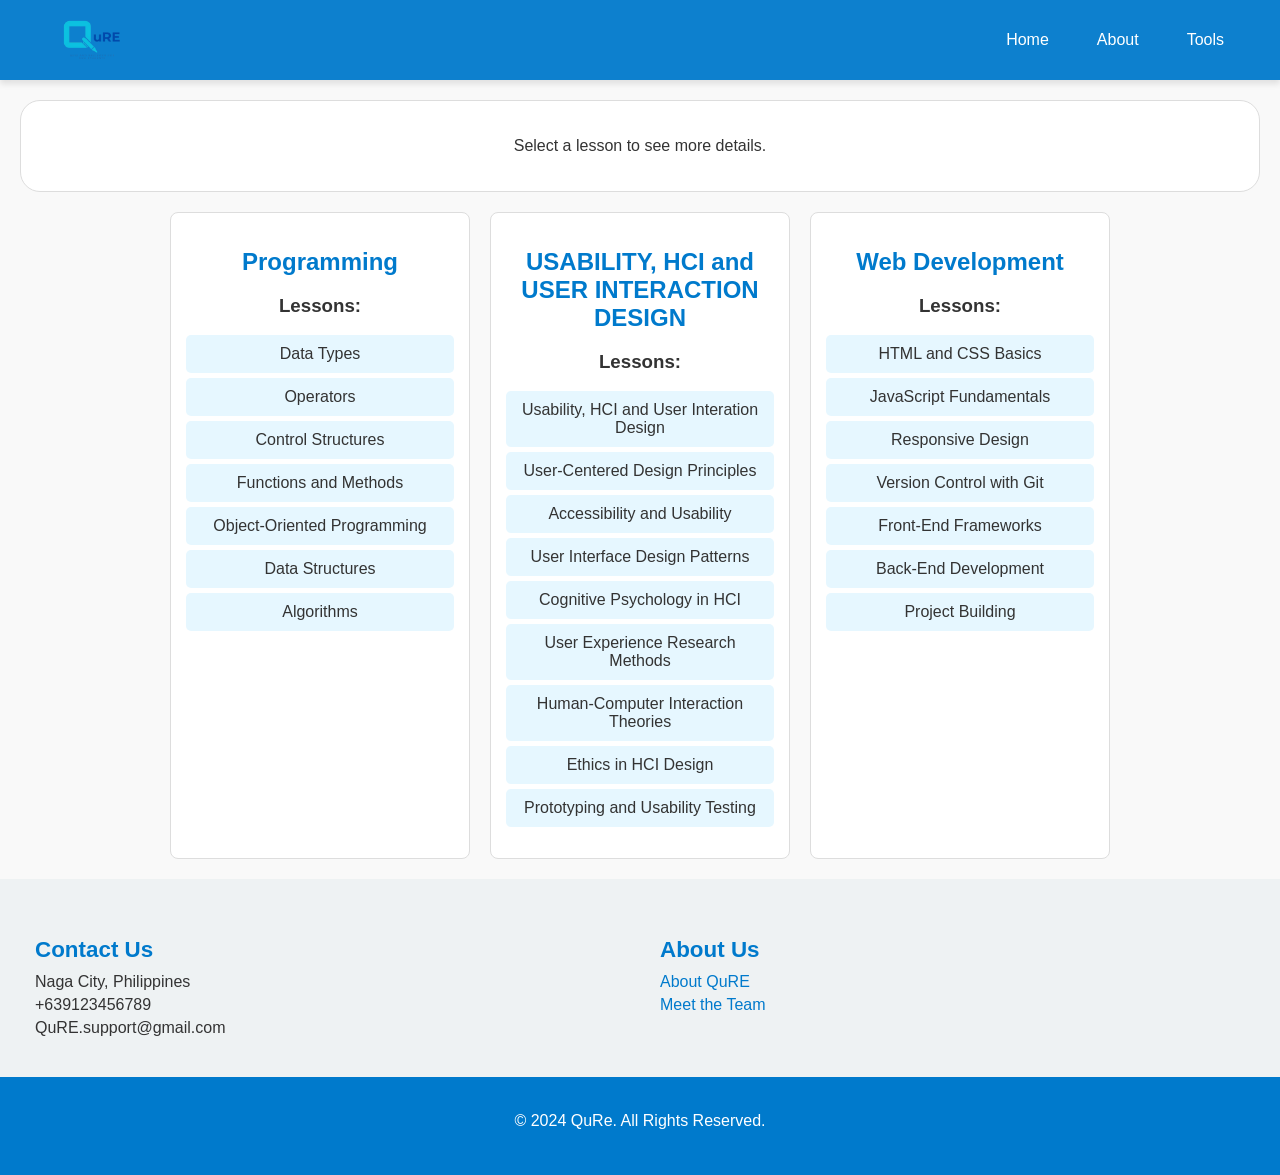
<file: QuRE - Morelos version/reviewer.html>
<!DOCTYPE html>
<html lang="en">
<head>
    <meta charset="UTF-8">
    <meta name="viewport" content="width=device-width, initial-scale=1.0">
    <title>Reviewer</title>
    <link rel="stylesheet" href="styles.css">
    <style>
        body {
            font-family: Arial, sans-serif;
            margin: 0;
            padding: 0;
            background: #f9f9f9;
        }
        main {
            display: flex;
            flex-wrap: wrap;
            gap: 20px;
            padding: 20px;
            justify-content: center;
        }
        .subject {
            background-color: white;
            border: 1px solid #ddd;
            border-radius: 8px;
            width: calc(33% - 20px); /* Adjusting width for smaller screens */
            max-width: 300px;
            padding: 15px;
            text-align: center;
        }
        .subject h2 {
            color: #007ACC;
            margin-bottom: 10px;
        }
        .lesson ul {
            list-style: none;
            padding: 0;
        }
        .lesson li {
            background-color: #e6f7ff;
            margin: 5px 0;
            padding: 10px;
            border-radius: 5px;
            cursor: pointer;
            transition: background-color 0.3s ease;
        }
        .lesson li:hover {
            background-color: #ccefff;
        }
        .content {
    background-color: white;
    border: 1px solid #ddd;
    border-radius: 20px;
    flex: 1 1 auto; /* Allow flexible growth */
    padding: 20px;
    text-align: center;
    width: 100%; /* Make it span the full width of the container */
}

@media (min-width: 2000px) {
    .content {
        max-width: 2000px; /* Increased max-width */
    }
}
    </style>
</head>
<body>
    <header>
        <div class="logo">
            <a href="index.html" class="logo-img"></a>
        </div>
        <nav class="navbar">
            
        
            <div class="menu">
                <a href="index.html">Home</a>
        
                <div class="dropdown">
                    <a href="#">About</a>
                    <div class="dropdown-content">
                        <a href="about.html">About Us</a>
                        <a href="team.html">Meet the Team</a>
                        <a href="contact.html">Contact Us</a>
                    </div>
                </div>
        
                <div class="dropdown">
                    <a href="#">Tools</a>
                    <div class="dropdown-content">
                        <a href="subjects.html">Take Quiz</a>
                        <a href="quiz-maker.html">Make Quiz</a>
                        <a href="reviewer.html">Reviewer</a>
                        <a href="manage-quizzes.html">Manage Quizzes</a>
                    </div>
                </div>
            </div>
        </nav>
    </header>
    <main>
         <!-- Content Display Section -->
         <div class="content" id="content-area">
            <p>Select a lesson to see more details.</p>
        </div>


        <!-- Subjects Section -->
        <div class="subject">
            <h2>Programming</h2>
            <div class="lesson">
                <h3>Lessons:</h3>
                <ul>
                    <li onclick="showContent('Programming', 'Data Types')">Data Types</li>
                    <li onclick="showContent('Programming', 'Operators')">Operators</li>
                    <li onclick="showContent('Programming', 'Control Structures')">Control Structures</li>
                    <li onclick="showContent('Programming', 'Functions and Methods')">Functions and Methods</li>
                    <li onclick="showContent('Programming', 'Object-Oriented Programming')">Object-Oriented Programming</li>
                    <li onclick="showContent('Programming', 'Data Structures')">Data Structures</li>
                    <li onclick="showContent('Programming', 'Algorithms')">Algorithms</li>
                </ul>
            </div>
        </div>

        <div class="subject">
            <h2>USABILITY, HCI and USER INTERACTION DESIGN</h2>
            <div class="lesson">
                <h3>Lessons:</h3>
                <ul>
                    <li onclick="showContent('HCI', 'Usability, HCI and User Interation Design')">Usability, HCI and User Interation Design</li>
                    <li onclick="showContent('HCI', 'User-Centered Design Principles')">User-Centered Design Principles</li>
                    <li onclick="showContent('HCI', 'Accessibility and Usability')">Accessibility and Usability</li>
                    <li onclick="showContent('HCI', 'User Interface Design Patterns')">User Interface Design Patterns</li>
                    <li onclick="showContent('HCI', 'Cognitive Psychology in HCI')">Cognitive Psychology in HCI</li>
                    <li onclick="showContent('HCI', 'User Experience Research Methods')">User Experience Research Methods</li>
                    <li onclick="showContent('HCI', 'Human-Computer Interaction Theories')">Human-Computer Interaction Theories</li>
                    <li onclick="showContent('HCI', 'Ethics in HCI Design')">Ethics in HCI Design</li>
                    <li onclick="showContent('HCI', 'Prototyping and Usability Testing')">Prototyping and Usability Testing</li>
                </ul>
            </div>
        </div>

        <div class="subject">
            <h2>Web Development</h2>
            <div class="lesson">
                <h3>Lessons:</h3>
                <ul>
                    <li onclick="showContent('Web Development', 'HTML and CSS Basics')">HTML and CSS Basics</li>
                    <li onclick="showContent('Web Development', 'JavaScript Fundamentals')">JavaScript Fundamentals</li>
                    <li onclick="showContent('Web Development', 'Responsive Design')">Responsive Design</li>
                    <li onclick="showContent('Web Development', 'Version Control with Git')">Version Control with Git</li>
                    <li onclick="showContent('Web Development', 'Front-End Frameworks')">Front-End Frameworks</li>
                    <li onclick="showContent('Web Development', 'Back-End Development')">Back-End Development</li>
                    <li onclick="showContent('Web Development', 'Project Building')">Project Building</li>
                </ul>
            </div>
        </div>
        
    </main>

    <section id="info">
        <div class="contact">
            <h3>Contact Us</h3>
            <p>Naga City, Philippines</p>
            <p>+639123456789</p>
            <p>QuRE.support@gmail.com</p>
        </div>
        <div class="about">
            <h3>About Us</h3>
            <p><a href="about.html">About QuRE</a></p>
            <p><a href="Team.html">Meet the Team</a></p>
        </div>
    </section>
    <footer>
        <div class="footer-content">
            <p>&copy; 2024 QuRe. All Rights Reserved.</p>
            <ul class="socials">
                <li><a href="#"><i class="fab fa-facebook-f"></i></a></li>
                <li><a href="#"><i class="fab fa-twitter"></i></a></li>
                <li><a href="#"><i class="fab fa-instagram"></i></a></li>
                <li><a href="#"><i class="fab fa-linkedin-in"></i></a></li>
            </ul>
        </div>
    </footer>

    <script>
       // Content data for each lesson
const lessonDetails = {
    'Data Types': {
        description: 'Explore various data types in programming, such as integers, floats, strings, booleans, and more.',
        subtopics: {
            'Basics of Variables': {
                info: 'Variables store data values, essential for computations.',
                example: 'int x = 10;'
            },
            'Casting': {
                info: 'Converting data types from one to another (e.g., from int to float).',
                example: 'float f = (float)intVar;'
            },
            'Type Conversion': {
                info: 'Automatically converting between compatible data types.',
                example: 'int num = 5; float decimal = num;'
            }
        }
    },
    'Operators': {
        description: 'Understand different types of operators used in programming, including arithmetic, comparison, and logical operators.',
        subtopics: {
            'Arithmetic Operators': {
                info: 'Used to perform basic mathematical calculations.',
                example: 'int result = a + b;'
            },
            'Comparison Operators': {
                info: 'Used to compare two values and return a boolean result.',
                example: 'bool isEqual = a == b;'
            },
            'Logical Operators': {
                info: 'Used to combine multiple boolean expressions.',
                example: 'bool result = (a > 5) && (b < 10);'
            }
        }
    },
    'Control Structures': {
        description: 'Learn about conditional statements and loops used to control program flow.',
        subtopics: {
            'Conditional Statements': {
                info: 'Statements that execute code based on a condition.',
                example: 'if(a > b) { result = a; } else { result = b; }'
            },
            'Looping Constructs': {
                info: 'Used to execute a block of code multiple times.',
                example: 'for(int i = 0; i < 10; i++) { sum += i; }'
            },
            'Nested Loops': {
                info: 'Loops inside other loops.',
                example: 'for(int i = 0; i < 3; i++) { for(int j = 0; j < 3; j++) { matrix[i][j] = i * j; } }'
            }
        }
    },
    'Functions and Methods': {
        description: 'Study how functions are defined, called, and managed, including methods for specific tasks.',
        subtopics: {
            'Function Definitions': {
                info: 'Defines a block of reusable code.',
                example: 'void printHello() { cout << "Hello"; }'
            },
            'Return Values': {
                info: 'Functions can return a value after execution.',
                example: 'int add(int x, int y) { return x + y; }'
            },
            'Parameters': {
                info: 'Functions can accept input values to perform operations.',
                example: 'void multiply(int num) { result = num * 2; }'
            }
        }
    },
    'Object-Oriented Programming': {
        description: 'Learn about classes, inheritance, and polymorphism to structure complex applications effectively.',
        subtopics: {
            'Classes and Objects': {
                info: 'Blueprints for creating objects.',
                example: 'class Dog { string breed; }; Dog myDog;'
            },
            'Inheritance': {
                info: 'Allows a new class to inherit properties and methods from an existing class.',
                example: 'class Puppy : public Dog { };'
            },
            'Polymorphism': {
                info: 'A single function can perform different tasks depending on its context.',
                example: 'void speak(Animal a) { a.makeSound(); }'
            }
        }
    },
    'Data Structures': {
        description: 'Explore arrays, lists, dictionaries, sets, and how they are utilized in building efficient data management solutions.',
        subtopics: {
            'Arrays': {
                info: 'A collection of elements stored in contiguous memory locations.',
                example: 'int arr[5] = {1, 2, 3, 4, 5};'
            },
            'Linked Lists': {
                info: 'A linear data structure where each element points to the next.',
                example: 'struct Node { int data; Node* next; };'
            },
            'Stacks and Queues': {
                info: 'Used to store data in a last-in-first-out (LIFO) or first-in-first-out (FIFO) order.',
                example: 'Stack<int> s; s.push(5);'
            }
        }
    },
    'Algorithms': {
        description: 'Understand searching, sorting, and recursion techniques to solve computational problems.',
        subtopics: {
            'Sorting Algorithms': {
                info: 'Organize data efficiently.',
                example: 'void bubbleSort(int arr[], int n) { ... }'
            },
            'Search Algorithms': {
                info: 'Find elements in data structures.',
                example: 'int linearSearch(int arr[], int n, int x) { ... }'
            },
            'Recursion': {
                info: 'Functions that call themselves.',
                example: 'int factorial(int n) { if (n == 0) return 1; return n * factorial(n - 1); }'
            }
        }
    },
    'User-Centered Design Principles': {
        description: 'Understand the fundamental principles of creating user-friendly designs.',
        subtopics: {
            'User Research': {
                info: 'Gathering insights from users to understand their needs.',
                example: 'Surveys and interviews are used to gather user data.'
            },
            'Interface Design': {
                info: 'Designing intuitive user interfaces.',
                example: 'Creating mockups with tools like Figma or Sketch.'
            },
            'Accessibility': {
                info: 'Ensuring usability for all users, including those with disabilities.',
                example: 'Using ARIA roles for screen readers.'
            }
        }
    },
    'Usability, HCI and User Interation Design': {
        description: 'Study the design and use of interactive systems to improve the user experience.',
        subtopics: {
            'Usability Testing': {
                info: 'Evaluating how easy and effective a system is for users.',
                example: 'Using A/B testing to analyze user interactions.'
            },
            'User Interfaces': {
                info: 'Creating interfaces that are intuitive and user-friendly.',
                example: 'Designing for different platforms like mobile, web, and desktop.'
            },
            'Interaction Design': {
                info: 'Designing how users interact with systems.',
                example: 'Developing smooth navigation flows.'
            },
            'Cognitive Psychology in HCI': {
                info: 'Understanding how psychological principles influence user interaction.',
                example: 'Applying principles like memory retention and decision-making in interface design.'
            },
            'Ethics in HCI Design': {
                info: 'Addressing ethical considerations in designing interactive systems.',
                example: 'Ensuring data privacy and transparency in user interactions.'
            },
            'Prototyping and Usability Testing': {
                info: 'Creating prototypes to test usability before full-scale development.',
                example: 'Iterative testing through wireframes and usability sessions.'
            },
            'User Experience Research Methods': {
                info: 'Using methods like ethnographic studies and usability testing to understand user needs.',
                example: 'Conducting field studies to observe user behaviors.'
            },
            'Human-Computer Interaction Theories': {
                info: 'Exploring theories that explain user interactions with computers.',
                example: 'Applying theories like Norman’s model of user experience in design.'
            },
            'Interactive Systems': {
                info: 'Designing systems that facilitate better user interactions.',
                example: 'Implementing systems like chatbots or AI-driven support interfaces.'
            },
            'Human Factors in Design': {
                info: 'Understanding how physical and psychological human attributes affect system design.',
                example: 'Optimizing ergonomics in design for better usability.'
            }
        }
    }
};

// Function to show content for selected lesson
function showContent(subject, lesson) {
    const contentArea = document.getElementById('content-area');
    const lessonData = lessonDetails[lesson];

    if (lessonData) {
        const subtopicsHTML = Object.keys(lessonData.subtopics).map(subtopic => {
            const { info, example } = lessonData.subtopics[subtopic];
            return `<li><strong>${subtopic}</strong>: ${info} (Example: ${example})</li>`;
        }).join('');
        contentArea.innerHTML = `
            <h3>${lesson}</h3>
            <p>${lessonData.description}</p>
            <h4>Subtopics:</h4>
            <ul>${subtopicsHTML}</ul>
        `;
    } else {
        contentArea.innerHTML = `<p>No content available for ${lesson}</p>`;
    }
}

    </script>
    

</body>
</html>
</file>
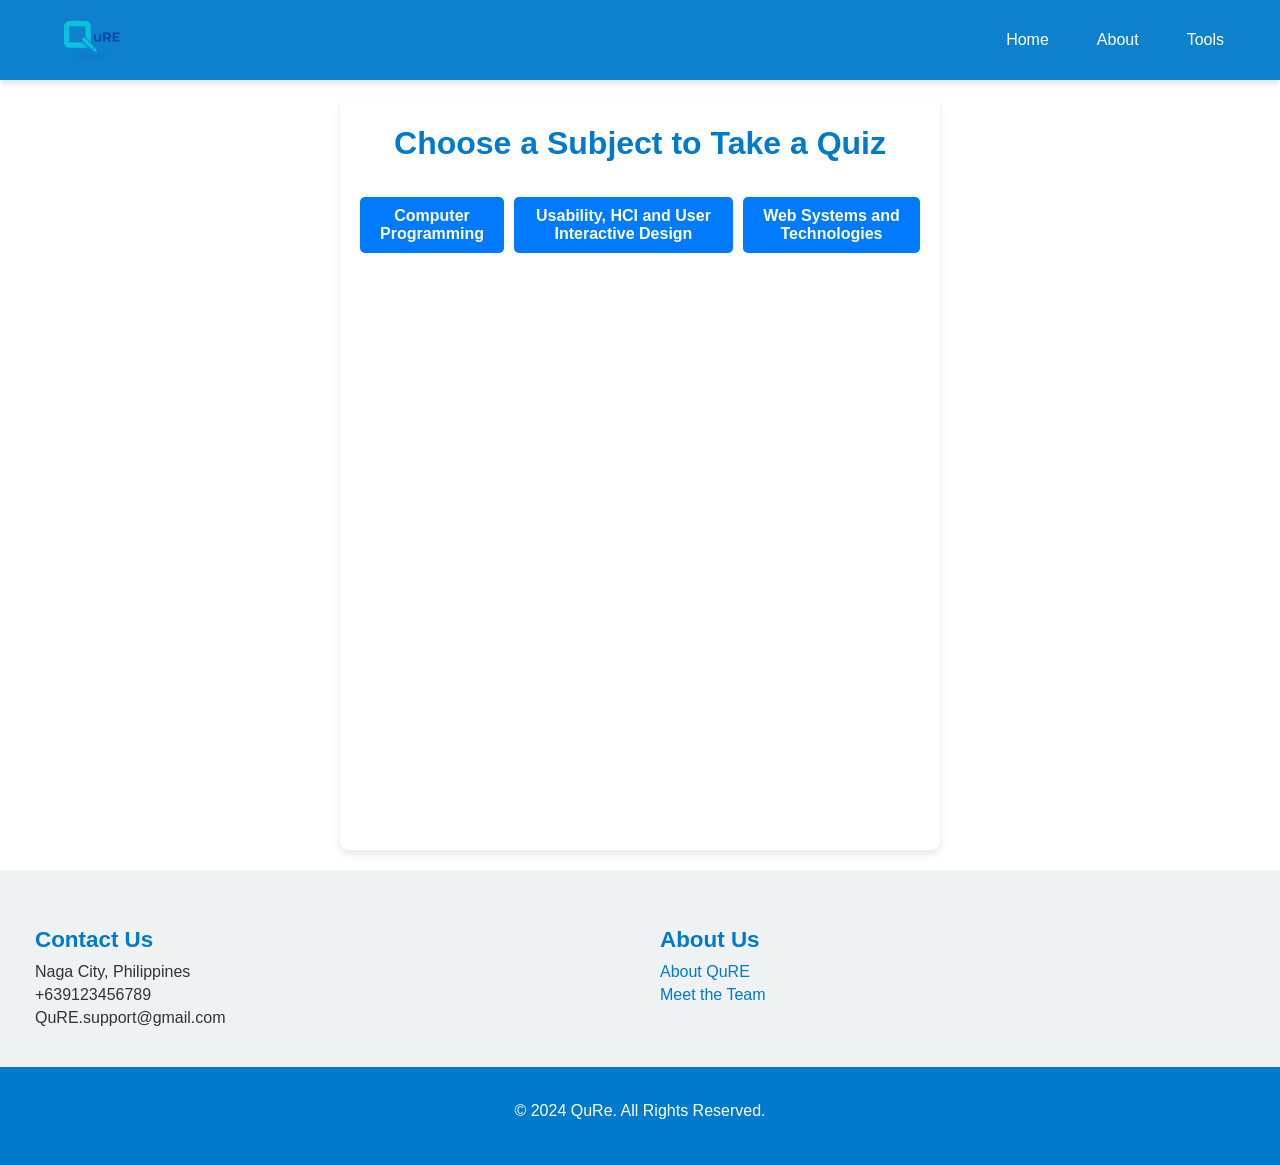
<file: QuRE - Morelos version/subjects.html>
<!DOCTYPE html>
<html lang="en">
<head>
    <meta charset="UTF-8">
    <meta name="viewport" content="width=device-width, initial-scale=1.0">
    <title>QuizPro - Take a Quiz</title>
    <link rel="stylesheet" href="styles.css">
</head>
<style>
h2 {
    color:#007ACC;
    font-size: 2rem;
    margin: 5px 0;
}


    #subjects {
        padding: 20px;
        background-color: white;
        border-radius: 8px;
        box-shadow: 0 4px 8px rgba(0, 0, 0, 0.1);
        margin: 20px auto;
        max-width: 600px;
        text-align: center;
        height: 750px;
        align-items: center;
        justify-content: center;
    }

  

    .subject-buttons {
        padding-top: 30px;
        display: flex;
        justify-content: center;
        gap: 10px;
    }

    .subject-btn {
        padding: 10px 20px;
        background-color: #007bff;
        color: white;
        border: none;
        border-radius: 5px;
        cursor: pointer;
        transition: background-color 0.3s ease;
    }

    .subject-btn:hover {
        background-color: #0056b3;
    }

</style>
<body>
    <header>
        <div class="logo">
            <a href="index.html" class="logo-img"></a>
        </div>
        <nav class="navbar">
            
        
            <div class="menu">
                <a href="index.html">Home</a>
        
                <div class="dropdown">
                    <a href="#">About</a>
                    <div class="dropdown-content">
                        <a href="about.html">About Us</a>
                        <a href="team.html">Meet the Team</a>
                        <a href="contact.html">Contact Us</a>
                    </div>
                </div>
        
                <div class="dropdown">
                    <a href="#">Tools</a>
                    <div class="dropdown-content">
                        <a href="subjects.html">Take Quiz</a>
                        <a href="quiz-maker.html">Make Quiz</a>
                        <a href="reviewer.html">Reviewer</a>
                        <a href="manage-quizzes.html">Manage Quizzes</a>
                    </div>
                </div>
            </div>
        </nav>
    </header>

    <section id="subjects">
        <h2>Choose a Subject to Take a Quiz</h2>
        <div class="subject-buttons">
            <button class="subject-btn" data-subject="Computer Programming">Computer Programming</button>
            <button class="subject-btn" data-subject="Usability, HCI and User Interactive Design">Usability, HCI and User Interactive Design</button>
            <button class="subject-btn" data-subject="Web Systems and Technologies">Web Systems and Technologies</button>
        </div>
    </section>

    <section id="info">
        <div class="contact">
            <h3>Contact Us</h3>
            <p>Naga City, Philippines</p>
            <p>+639123456789</p>
            <p>QuRE.support@gmail.com</p>
        </div>
        <div class="about">
            <h3>About Us</h3>
            <p><a href="about.html">About QuRE</a></p>
            <p><a href="Team.html">Meet the Team</a></p>
        </div>
    </section>
    <footer>
        <div class="footer-content">
            <p>&copy; 2024 QuRe. All Rights Reserved.</p>
            <ul class="socials">
                <li><a href="#"><i class="fab fa-facebook-f"></i></a></li>
                <li><a href="#"><i class="fab fa-twitter"></i></a></li>
                <li><a href="#"><i class="fab fa-instagram"></i></a></li>
                <li><a href="#"><i class="fab fa-linkedin-in"></i></a></li>
            </ul>
        </div>
    </footer>

    <script>
        // Wait until the DOM is loaded
        document.addEventListener('DOMContentLoaded', function() {
            let subjectButtons = document.querySelectorAll('.subject-btn');

            // Event listener for each subject button
            subjectButtons.forEach(button => {
                button.addEventListener('click', function() {
                    let selectedSubject = button.getAttribute('data-subject');

                    // Store the selected subject in localStorage
                    localStorage.setItem('selectedSubject', selectedSubject);

                    // Redirect to the appropriate subject page
                    if (selectedSubject === "Computer Programming") {
                        window.location.href = 'computer-programming.html';
                    } else if (selectedSubject === "Usability, HCI and User Interactive Design") {
                        window.location.href = 'usability-hci.html'; // Assuming this page exists
                    } else if (selectedSubject === "Web Systems and Technologies") {
                        window.location.href = 'web-systems.html'; // Assuming this page exists
                    }
                });
            });
        });
    </script>
</body>
</html>
</file>
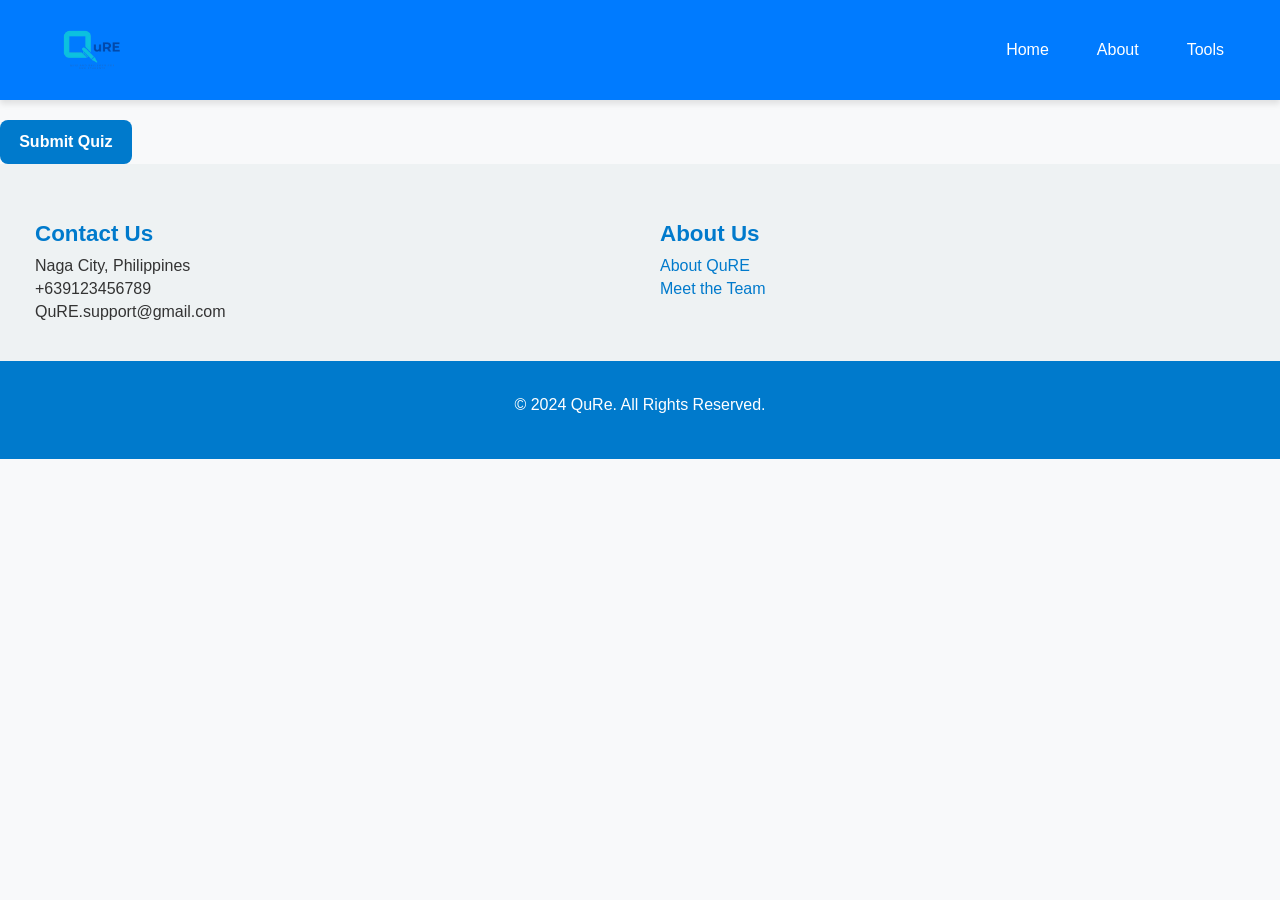
<file: QuRE - Morelos version/take-quiz.html>
<!DOCTYPE html>
<html lang="en">
<head>
    <meta charset="UTF-8">
    <meta name="viewport" content="width=device-width, initial-scale=1.0">
    <title>Take Quiz</title>
    <link rel="stylesheet" href="styles.css">
</head>
<style>
body {
    
    margin: 0;
  
    background-color: #f8f9fa;
}

header {
    background-color: #007bff;
    color: white;
    padding: 10px 0;
}

.logo img {
    height: 60px;
}



</style>
<body>
    <header>
        <div class="logo">
            <a href="index.html" class="logo-img"></a>
        </div>
        <nav class="navbar">
            
        
            <div class="menu">
                <a href="index.html">Home</a>
        
                <div class="dropdown">
                    <a href="#">About</a>
                    <div class="dropdown-content">
                        <a href="about.html">About Us</a>
                        <a href="team.html">Meet the Team</a>
                        <a href="contact.html">Contact Us</a>
                    </div>
                </div>
        
                <div class="dropdown">
                    <a href="#">Tools</a>
                    <div class="dropdown-content">
                        <a href="subjects.html">Take Quiz</a>
                        <a href="quiz-maker.html">Make Quiz</a>
                        <a href="reviewer.html">Reviewer</a>
                        <a href="manage-quizzes.html">Manage Quizzes</a>
                    </div>
                </div>
            </div>
        </nav>
    </header>

    <section id="quiz-section">
        <h2 id="quiz-title"></h2>
        <form id="quiz-form">
            <!-- Questions will be inserted here dynamically -->
        </form>
        <button id="submit-btn">Submit Quiz</button>
    </section>

    <section id="info">
        <div class="contact">
            <h3>Contact Us</h3>
            <p>Naga City, Philippines</p>
            <p>+639123456789</p>
            <p>QuRE.support@gmail.com</p>
        </div>
        <div class="about">
            <h3>About Us</h3>
            <p><a href="about.html">About QuRE</a></p>
            <p><a href="Team.html">Meet the Team</a></p>
        </div>
    </section>
    <footer>
        <div class="footer-content">
            <p>&copy; 2024 QuRe. All Rights Reserved.</p>
            <ul class="socials">
                <li><a href="#"><i class="fab fa-facebook-f"></i></a></li>
                <li><a href="#"><i class="fab fa-twitter"></i></a></li>
                <li><a href="#"><i class="fab fa-instagram"></i></a></li>
                <li><a href="#"><i class="fab fa-linkedin-in"></i></a></li>
            </ul>
        </div>
    </footer>

    <script>
        document.addEventListener('DOMContentLoaded', function() {
            let quiz = JSON.parse(localStorage.getItem('currentQuiz')); // Get the current quiz
            if (quiz) {
                document.getElementById('quiz-title').textContent = quiz.quizTitle;
                
                let quizForm = document.getElementById('quiz-form');
                
                quiz.questions.forEach((q, index) => {
                    let questionHTML = `
                        <div class="question">
                            <h3>${q.question}</h3>
                            ${q.options.map((option, i) => `
                                <label>
                                    <input type="radio" name="question${index}" value="answer${index}-${i + 1}">
                                    ${option}
                                </label><br>
                            `).join('')}
                        </div>
                    `;
                    quizForm.innerHTML += questionHTML;
                });
            }
        });

        // Handle quiz submission
        document.getElementById('submit-btn').addEventListener('click', function() {
            let quiz = JSON.parse(localStorage.getItem('currentQuiz')); // Get the current quiz again
            if (!quiz) {
                alert("No quiz loaded.");
                return;
            }

            let totalQuestions = quiz.questions.length;
            let correctAnswers = 0;

            // Loop through each question and check the selected answer
            quiz.questions.forEach((q, index) => {
                let selectedAnswer = document.querySelector(input[name="question${index}"]:checked);
                if (selectedAnswer && selectedAnswer.value === q.correctAnswer) {
                    correctAnswers++;
                }
            });

            // Calculate and store the score
            let score = ${correctAnswers}/${totalQuestions};
            let quizScores = JSON.parse(localStorage.getItem('quizScores')) || {};
            quizScores[quiz.id] = score; // Save score using the quiz ID as the key
            localStorage.setItem('quizScores', JSON.stringify(quizScores));

            // Show the result to the user
            alert(You got ${correctAnswers} out of ${totalQuestions} correct.);

            // Redirect back to manage quizzes
            window.location.href = 'manage-quizzes.html';
        });
    </script>
</body>
</html>
</file>
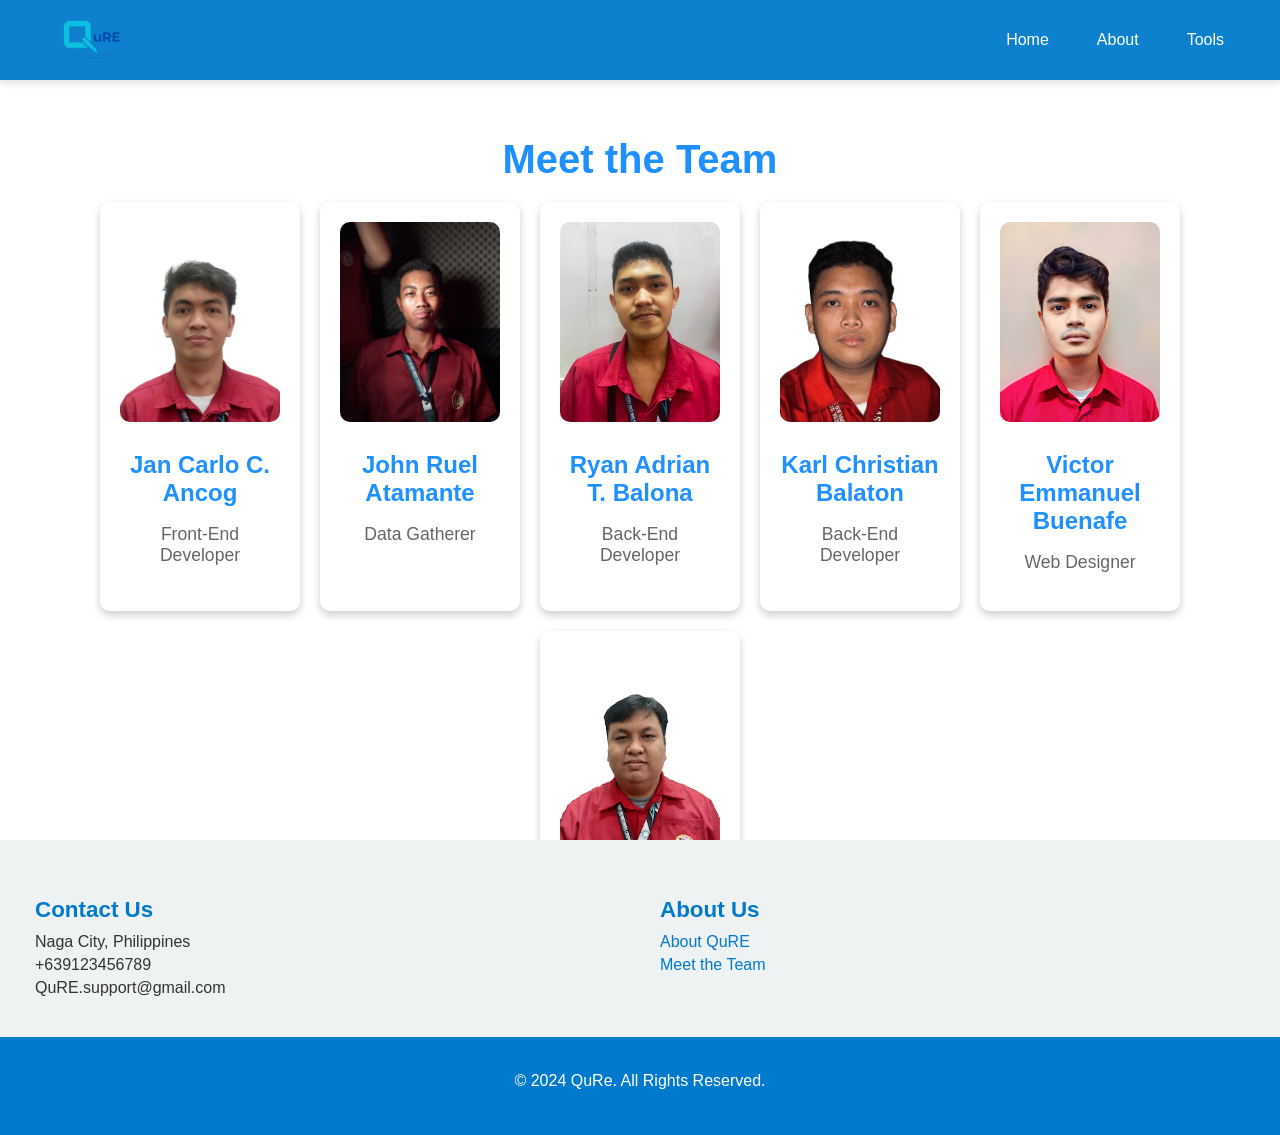
<file: QuRE - Morelos version/Team.html>
<!DOCTYPE html>
<html lang="en">
<head>
    <meta charset="UTF-8">
    <meta name="viewport" content="width=device-width, initial-scale=1.0">
    <title>Meet the Team</title>
    <link rel="stylesheet" href="styles.css">
    <link rel="icon" type="image/png" href="3">
    <style>
        /* General Reset */

        /* Team Section */
        .team-container {
            text-align: center;
            padding: 30px 10px;
            height: 760px
        }

        .team-container h1 {
            font-size: 2.5em;
            color: #1e90ff;
            margin-bottom: 20px;
        }

        .team-grid {
            display: flex; 
            flex-wrap: wrap; 
            justify-content: center; 
            gap: 20px; 
            margin: 0 auto;
            max-width: 2000px;
}

        .team-member {
            background-color: #ffffff;
            border-radius: 10px;
            box-shadow: 0 4px 8px rgba(0, 0, 0, 0.2);
            overflow: hidden;
            text-align: center;
            padding: 20px;
            transition: transform 0.3s ease, box-shadow 0.3s ease;
        }

        .team-member:hover {
            transform: scale(1.05);
            box-shadow: 0 8px 16px rgba(0, 0, 0, 0.3);
        }

        .team-member img {
            width: 100%;
            height: 200px;
            object-fit: cover;
            border-radius: 10px;
        }

        .team-member h2 {
            margin: 15px 0 5px;
            font-size: 1.5em;
            color: #1e90ff;
        }

        .team-member p {
            font-size: 1.1em;
            color: #666;
        }
    </style>
</head>
<body>
    <header>
        <div class="logo">
            <a href="index.html" class="logo-img"></a>
        </div>
        <nav class="navbar">
            
        
            <div class="menu">
                <a href="index.html">Home</a>
        
                <div class="dropdown">
                    <a href="#">About</a>
                    <div class="dropdown-content">
                        <a href="about.html">About Us</a>
                        <a href="team.html">Meet the Team</a>
                        <a href="contact.html">Contact Us</a>
                    </div>
                </div>
        
                <div class="dropdown">
                    <a href="#">Tools</a>
                    <div class="dropdown-content">
                        <a href="subjects.html">Take Quiz</a>
                        <a href="quiz-maker.html">Make Quiz</a>
                        <a href="reviewer.html">Reviewer</a>
                        <a href="manage-quizzes.html">Manage Quizzes</a>
                    </div>
                </div>
            </div>
        </nav>
    </header>

    <!-- Team Section -->
    <div class="team-container">
        <h1>Meet the Team</h1>

        <!-- Team Grid -->
        <div class="team-grid">
            <!-- Team Member 1 -->
            <div class="team-member">
                <img src="Ancog.jpg" alt="Jan Carlo C. Ancog">
                <h2>Jan Carlo C. Ancog</h2>
                <p>Front-End Developer</p>
            </div>

            <!-- Team Member 2 -->
            <div class="team-member">
                <img src="atamante.jpeg" alt="John Ruel Atamante">
                <h2>John Ruel Atamante</h2>
                <p>Data Gatherer</p>
            </div>

            <!-- Team Member 3 -->
            <div class="team-member">
                <img src="Me.jpg" alt="Ryan Adrian T. Balona">
                <h2>Ryan Adrian T. Balona</h2>
                <p>Back-End Developer</p>
            </div>

            <!-- Team Member 4 -->
            <div class="team-member">
                <img src="karl.jpg" alt="Karl Christian Balaton">
                <h2>Karl Christian Balaton</h2>
                <p>Back-End Developer</p>
            </div>

            <!-- Team Member 5 -->
            <div class="team-member">
                <img src="victor.png" alt="Victor Emmanuel Buenafe">
                <h2>Victor Emmanuel Buenafe</h2>
                <p>Web Designer</p>
            </div>

            <!-- Team Member 6 -->
            <div class="team-member">
                <img src="1x1.jpg" alt="Josanth Morelos">
                <h2>Josanth Morelos</h2>
                <p>UI/UX Designer</p>
            </div>
        </div>
    </div>

    <!-- Footer -->
    <section id="info">
        <div class="contact">
            <h3>Contact Us</h3>
            <p>Naga City, Philippines</p>
            <p>+639123456789</p>
            <p>QuRE.support@gmail.com</p>
        </div>
        <div class="about">
            <h3>About Us</h3>
            <p><a href="about.html">About QuRE</a></p>
            <p><a href="Team.html">Meet the Team</a></p>
        </div>
    </section>
    <footer>
        <div class="footer-content">
            <p>&copy; 2024 QuRe. All Rights Reserved.</p>
            <ul class="socials">
                <li><a href="#"><i class="fab fa-facebook-f"></i></a></li>
                <li><a href="#"><i class="fab fa-twitter"></i></a></li>
                <li><a href="#"><i class="fab fa-instagram"></i></a></li>
                <li><a href="#"><i class="fab fa-linkedin-in"></i></a></li>
            </ul>
        </div>
    </footer>
</body>
</html>
</file>
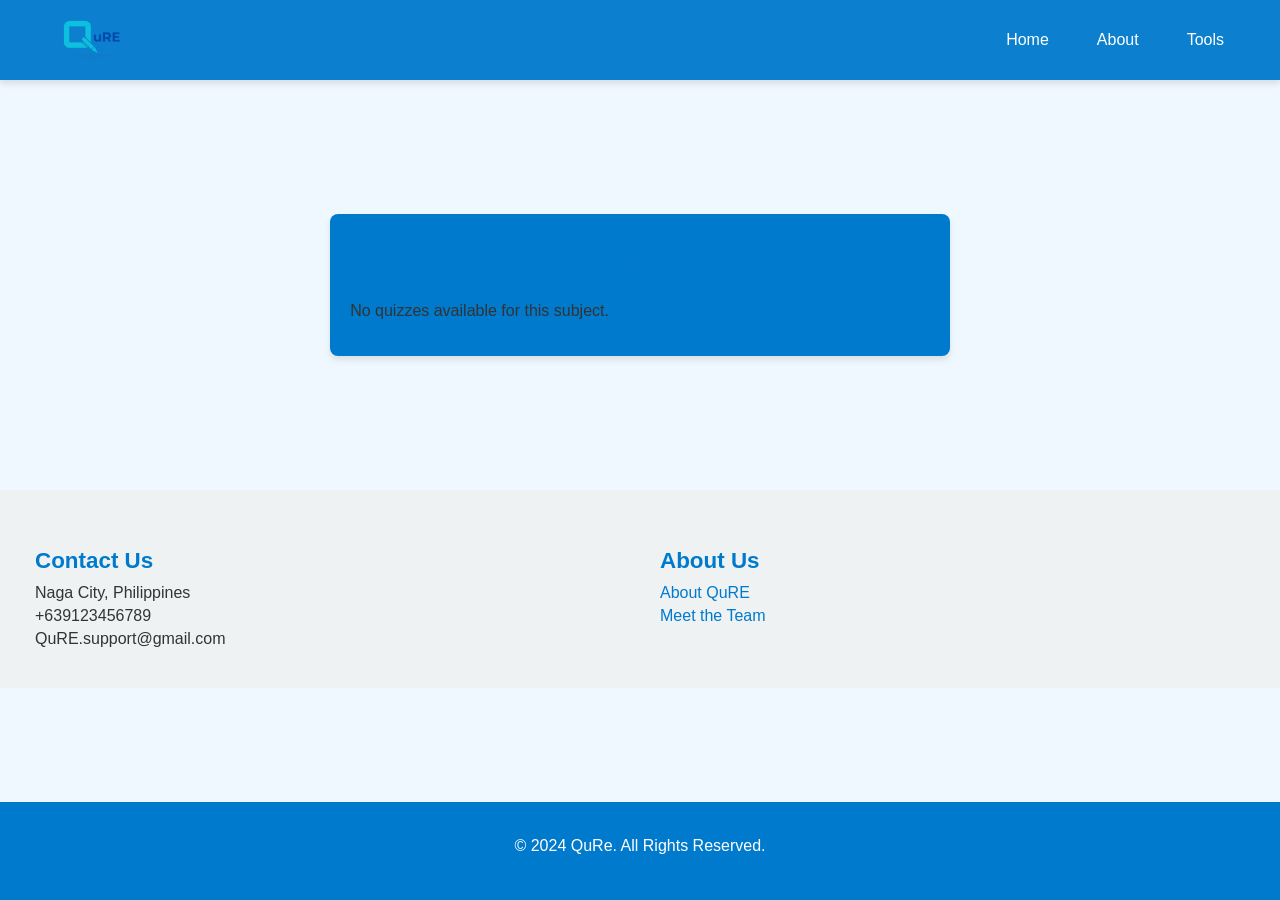
<file: QuRE - Morelos version/usability-hci.html>
<!DOCTYPE html>
<html lang="en">
<head>
    <meta charset="UTF-8">
    <meta name="viewport" content="width=device-width, initial-scale=1.0">
    <title>Usability, HCI and User Interactive Design Quiz</title>
    <link rel="stylesheet" href="styles.css">

    <style>
        body, html {
            background-color: #f0f8ff; /* Subtle off-white */
            font-family: 'Arial', sans-serif;
            display: flex;
            flex-direction: column;
            justify-content: space-between;
        }

        .logo img {
            height: 60px;
        }

        section#web-systems-quizzes {
            padding: 20px;
            background-color: #007ACC;
            border-radius: 8px;
            box-shadow: 0 4px 6px rgba(0, 0, 0, 0.1);
            margin: 20px auto;
            max-width: 800px;
            overflow: hidden;
        }

        .quiz-item {
            background-color: #e8f4fd;
            padding: 15px;
            margin-bottom: 10px;
            border-radius: 5px;
            display: flex;
            justify-content: space-between;
            align-items: center;
        }

        .quiz-item h3 {
            margin: 0;
        }

        .take-quiz-btn {
            background-color: #1e90ff;
            color: white;
            border: none;
            padding: 8px 12px;
            cursor: pointer;
            border-radius: 5px;
            transition: background-color 0.3s;
        }

        .take-quiz-btn:hover {
            background-color: #0056b3;
        }

        .question {
            margin-bottom: 15px;
        }

        .question p {
            margin: 0 0 5px;
        }

        label {
            display: block;
            margin: 5px 0;
        }

        input[type="radio"] {
            margin-right: 10px;
        }

        #submit-quiz {
            display: none;
            background-color: #28a745;
            color: white;
            padding: 10px 15px;
            border: none;
            cursor: pointer;
            border-radius: 5px;
            margin-top: 20px;
        }

        #submit-quiz:hover {
            background-color: #218838;
        }

        #result {
            display: none;
            text-align: center;
        }
    </style>
</head>
<body>
    <header>
        <div class="logo">
            <a href="index.html" class="logo-img"></a>
        </div>
        <nav class="navbar">
            
        
            <div class="menu">
                <a href="index.html">Home</a>
        
                <div class="dropdown">
                    <a href="#">About</a>
                    <div class="dropdown-content">
                        <a href="about.html">About Us</a>
                        <a href="team.html">Meet the Team</a>
                        <a href="contact.html">Contact Us</a>
                    </div>
                </div>
        
                <div class="dropdown">
                    <a href="#">Tools</a>
                    <div class="dropdown-content">
                        <a href="subjects.html">Take Quiz</a>
                        <a href="quiz-maker.html">Make Quiz</a>
                        <a href="reviewer.html">Reviewer</a>
                        <a href="manage-quizzes.html">Manage Quizzes</a>
                    </div>
                </div>
            </div>
        </nav>
    </header>

    <section id="web-systems-quizzes">
        <h2>Usability, HCI, and User Interactive Design Quizzes</h2>
        <div id="quiz-list">
            <!-- Quizzes will be displayed here -->
        </div>
        <div id="quiz-container">
            <!-- Quiz will be loaded here -->
        </div>
        <button id="submit-quiz" style="display:none;">Submit Quiz</button>
        <div id="result" style="display:none;">
            <h3>Your Result: <span id="score">0</span> / <span id="total-questions">0</span></h3>
        </div>
    </section>

    <section id="info">
        <div class="contact">
            <h3>Contact Us</h3>
            <p>Naga City, Philippines</p>
            <p>+639123456789</p>
            <p>QuRE.support@gmail.com</p>
        </div>
        <div class="about">
            <h3>About Us</h3>
            <p><a href="about.html">About QuRE</a></p>
            <p><a href="Team.html">Meet the Team</a></p>
        </div>
    </section>
    <footer>
        <div class="footer-content">
            <p>&copy; 2024 QuRe. All Rights Reserved.</p>
            <ul class="socials">
                <li><a href="#"><i class="fab fa-facebook-f"></i></a></li>
                <li><a href="#"><i class="fab fa-twitter"></i></a></li>
                <li><a href="#"><i class="fab fa-instagram"></i></a></li>
                <li><a href="#"><i class="fab fa-linkedin-in"></i></a></li>
            </ul>
        </div>
    </footer>
    <script>
        document.addEventListener('DOMContentLoaded', function() {
            let selectedSubject = localStorage.getItem('selectedSubject'); // Get the selected subject from localStorage
            let quizzes = JSON.parse(localStorage.getItem('quizzes')) || [];
            let quizList = document.getElementById('quiz-list');
            let quizContainer = document.getElementById('quiz-container');
            let submitButton = document.getElementById('submit-quiz');
            let resultSection = document.getElementById('result');

            // Filter quizzes based on the selected subject
            let filteredQuizzes = quizzes.filter(quiz => quiz.quizSubject === selectedSubject);
            
            if (filteredQuizzes.length === 0) {
                quizList.innerHTML = "<p>No quizzes available for this subject.</p>";
            } else {
                filteredQuizzes.forEach(quiz => {
                    let quizItem = document.createElement('div');
                    quizItem.classList.add('quiz-item');
                    quizItem.innerHTML = ` 
                        <h3>${quiz.quizTitle}</h3>
                        <button class="take-quiz-btn" onclick="startQuiz('${quiz.quizTitle}')">Take Quiz</button>
                    `;
                    quizList.appendChild(quizItem);
                });
            }

            // Function to start the quiz
            window.startQuiz = function(quizTitle) {
                let quiz = quizzes.find(q => q.quizTitle === quizTitle);
                if (quiz) {
                    // Save the quiz to localStorage for use during quiz submission
                    localStorage.setItem('currentQuiz', JSON.stringify(quiz));
                    displayQuiz(quiz);
                }
            };

            // Function to display the quiz
            function displayQuiz(quiz) {
                let quizHTML = `<h3>${quiz.quizTitle}</h3>`;
                quiz.questions.forEach((question, index) => {
                    quizHTML += `
                        <div class="question">
                            <p>${index + 1}. ${question.question}</p>
                            ${question.options.map((option, i) => `
                                <label>
                                    <input type="radio" name="question${index}" value="${i + 1}">
                                    ${option}
                                </label><br>
                            `).join('')}
                        </div>
                    `;
                });
                quizContainer.innerHTML = quizHTML;
                submitButton.style.display = 'inline-block';
                resultSection.style.display = 'none';
            }

            // Handle quiz submission
            submitButton.addEventListener('click', function() {
                // Retrieve the current quiz from localStorage
                let quiz = JSON.parse(localStorage.getItem('currentQuiz'));
                if (!quiz) return; // If no quiz is found, return

                let score = 0;

                // Iterate over each question and check answers
                quiz.questions.forEach((question, index) => {
                    // Find the selected answer for the current question
                    let selectedOption = document.querySelector(`input[name="question${index}"]:checked`);
                    if (selectedOption) {
                        let selectedValue = parseInt(selectedOption.value);
                        if (selectedValue === question.correctOption) {
                            score++;
                        }
                    }
                });

                // Display the result
                let totalQuestions = quiz.questions.length;
                document.getElementById('score').textContent = score;
                document.getElementById('total-questions').textContent = totalQuestions;
                resultSection.style.display = 'block';
            });
        });
    </script>
</body>
</html>
</file>
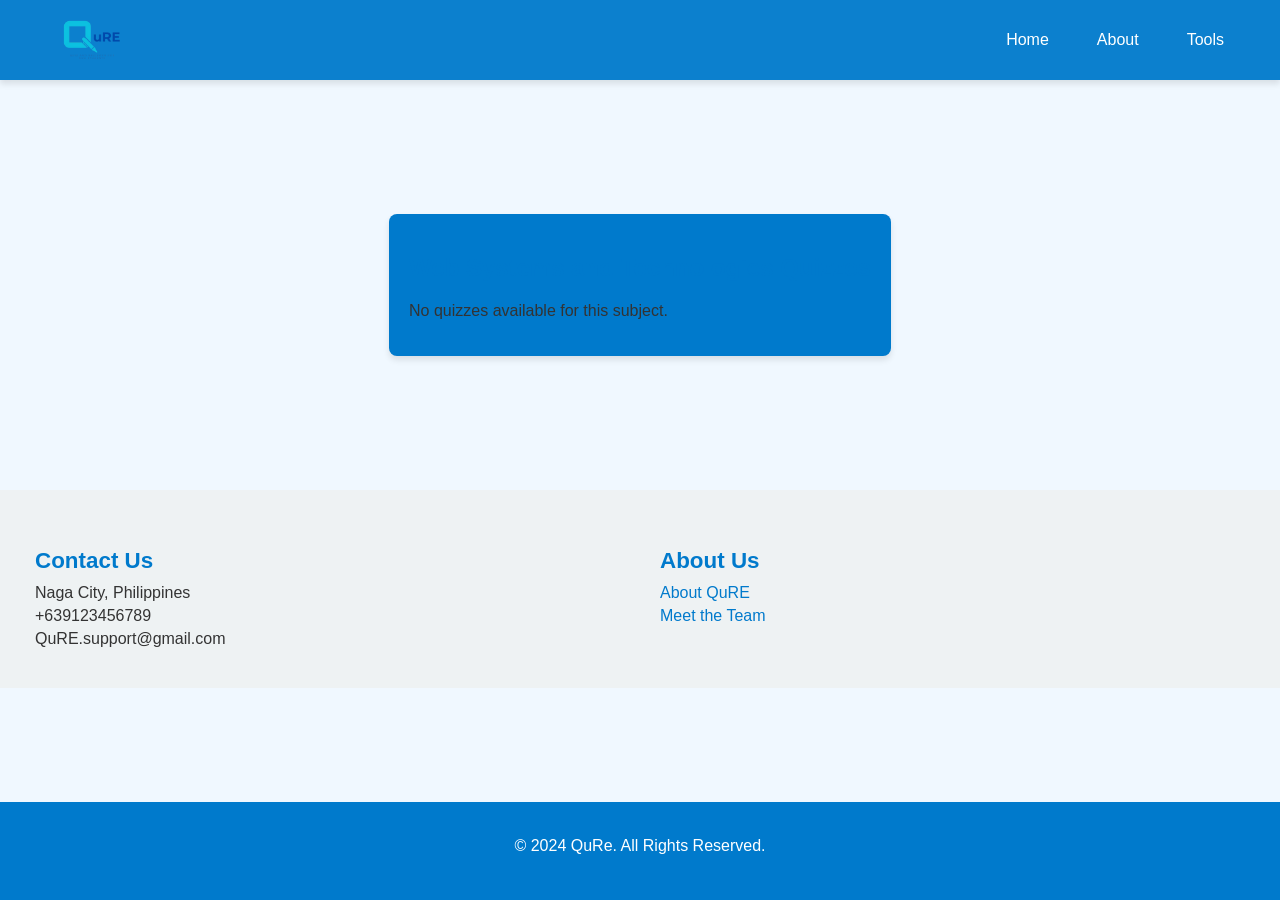
<file: QuRE - Morelos version/web-systems.html>
<!DOCTYPE html>
<html lang="en">
<head>
    <meta charset="UTF-8">
    <meta name="viewport" content="width=device-width, initial-scale=1.0">
    <title>Web Systems and Technologies Quiz</title>
    <link rel="stylesheet" href="styles.css">

    <style>
        body, html {

background-color: #f0f8ff; /* Subtle off-white */
font-family: 'Arial', sans-serif;
display: flex;
flex-direction: column;
justify-content: space-between;
}

        .logo img {
            height: 60px;
        }

        section#web-systems-quizzes {
            padding: 20px;
            background-color: #007ACC;
            border-radius: 8px;
            box-shadow: 0 4px 6px rgba(0, 0, 0, 0.1);
            margin: 20px auto;
            max-width: 800px;
            overflow: hidden;
        }

        .quiz-item {
            background-color: #e8f4fd;
            padding: 15px;
            margin-bottom: 10px;
            border-radius: 5px;
            display: flex;
            justify-content: space-between;
            align-items: center;
        }

        .quiz-item h3 {
            margin: 0;
        }

        .take-quiz-btn {
            background-color: #1e90ff;
            color: white;
            border: none;
            padding: 8px 12px;
            cursor: pointer;
            border-radius: 5px;
            transition: background-color 0.3s;
        }

        .take-quiz-btn:hover {
            background-color: #0056b3;
        }

        .question {
            margin-bottom: 15px;
        }

        .question p {
            margin: 0 0 5px;
        }

        label {
            display: block;
            margin: 5px 0;
        }

        input[type="radio"] {
            margin-right: 10px;
        }

        #submit-quiz {
            display: none;
            background-color: #28a745;
            color: white;
            padding: 10px 15px;
            border: none;
            cursor: pointer;
            border-radius: 5px;
            margin-top: 20px;
        }

        #submit-quiz:hover {
            background-color: #218838;
        }

        #result {
            display: none;
            text-align: center;
        }

    </style>
</head>
<body>
    <header>
        <div class="logo">
            <a href="index.html" class="logo-img"></a>
        </div>
        <nav class="navbar">
            
        
            <div class="menu">
                <a href="index.html">Home</a>
        
                <div class="dropdown">
                    <a href="#">About</a>
                    <div class="dropdown-content">
                        <a href="about.html">About Us</a>
                        <a href="team.html">Meet the Team</a>
                        <a href="contact.html">Contact Us</a>
                    </div>
                </div>
        
                <div class="dropdown">
                    <a href="#">Tools</a>
                    <div class="dropdown-content">
                        <a href="subjects.html">Take Quiz</a>
                        <a href="quiz-maker.html">Make Quiz</a>
                        <a href="reviewer.html">Reviewer</a>
                        <a href="manage-quizzes.html">Manage Quizzes</a>
                    </div>
                </div>
            </div>
        </nav>
    </header>

    <section id="web-systems-quizzes">
        <h2>Web Systems and Technologies Quizzes</h2>
        <div id="quiz-list">
            <!-- Quizzes will be displayed here -->
        </div>
        <div id="quiz-container">
            <!-- Quiz will be loaded here -->
        </div>
        <button id="submit-quiz" style="display:none;">Submit Quiz</button>
        <div id="result" style="display:none;">
            <h3>Your Result: <span id="score">0</span> / <span id="total-questions">0</span></h3>
        </div>
    </section>

    <section id="info">
        <div class="contact">
            <h3>Contact Us</h3>
            <p>Naga City, Philippines</p>
            <p>+639123456789</p>
            <p>QuRE.support@gmail.com</p>
        </div>
        <div class="about">
            <h3>About Us</h3>
            <p><a href="about.html">About QuRE</a></p>
            <p><a href="Team.html">Meet the Team</a></p>
        </div>
    </section>
    <footer>
        <div class="footer-content">
            <p>&copy; 2024 QuRe. All Rights Reserved.</p>
            <ul class="socials">
                <li><a href="#"><i class="fab fa-facebook-f"></i></a></li>
                <li><a href="#"><i class="fab fa-twitter"></i></a></li>
                <li><a href="#"><i class="fab fa-instagram"></i></a></li>
                <li><a href="#"><i class="fab fa-linkedin-in"></i></a></li>
            </ul>
        </div>
    </footer>

    <script>
        document.addEventListener('DOMContentLoaded', function() {
            let selectedSubject = localStorage.getItem('selectedSubject'); // Get the selected subject from localStorage
            let quizzes = JSON.parse(localStorage.getItem('quizzes')) || [];
            let quizList = document.getElementById('quiz-list');
            let quizContainer = document.getElementById('quiz-container');
            let submitButton = document.getElementById('submit-quiz');
            let resultSection = document.getElementById('result');

            // Filter quizzes based on the selected subject
            let filteredQuizzes = quizzes.filter(quiz => quiz.quizSubject === selectedSubject);
            
            if (filteredQuizzes.length === 0) {
                quizList.innerHTML = "<p>No quizzes available for this subject.</p>";
            } else {
                filteredQuizzes.forEach(quiz => {
                    let quizItem = document.createElement('div');
                    quizItem.classList.add('quiz-item');
                    quizItem.innerHTML = ` 
                        <h3>${quiz.quizTitle}</h3>
                        <button class="take-quiz-btn" onclick="startQuiz('${quiz.quizTitle}')">Take Quiz</button>
                    `;
                    quizList.appendChild(quizItem);
                });
            }

            // Function to start the quiz
            window.startQuiz = function(quizTitle) {
                let quiz = quizzes.find(q => q.quizTitle === quizTitle);
                if (quiz) {
                    // Save the quiz to localStorage for use during quiz submission
                    localStorage.setItem('currentQuiz', JSON.stringify(quiz));
                    displayQuiz(quiz);
                }
            };

            // Function to display the quiz
            function displayQuiz(quiz) {
                let quizHTML = `<h3>${quiz.quizTitle}</h3>`;
                quiz.questions.forEach((question, index) => {
                    quizHTML += `
                        <div class="question">
                            <p>${index + 1}. ${question.question}</p>
                            ${question.options.map((option, i) => `
                                <label>
                                    <input type="radio" name="question${index}" value="${i + 1}">
                                    ${option}
                                </label><br>
                            `).join('')}
                        </div>
                    `;
                });
                quizContainer.innerHTML = quizHTML;
                submitButton.style.display = 'inline-block';
                resultSection.style.display = 'none';
            }

            // Handle quiz submission
            submitButton.addEventListener('click', function() {
                // Retrieve the current quiz from localStorage
                let quiz = JSON.parse(localStorage.getItem('currentQuiz'));
                if (!quiz) return; // If no quiz is found, return

                let score = 0;

                // Iterate over each question and check answers
                quiz.questions.forEach((question, index) => {
                    // Find the selected answer for the current question
                    let selectedOption = document.querySelector(`input[name="question${index}"]:checked`);

                    // If the option is selected, check if it matches the correct answer
                    if (selectedOption) {
                        let selectedAnswer = parseInt(selectedOption.value); // The selected option index (1, 2, or 3)
                        let correctAnswerIndex = parseInt(question.correctAnswer.split('answer')[1]); // Extract the number from "answer1", "answer2", etc.

                        // Compare the selected answer with the correct answer index
                        if (selectedAnswer === correctAnswerIndex) {
                            score++;
                        }
                    }
                });

                // Show the result
                document.getElementById('score').innerText = score;
                document.getElementById('total-questions').innerText = quiz.questions.length;  // Correct total questions
                resultSection.style.display = 'block';
                submitButton.style.display = 'none';
            });
        });
    </script>
</body>
</html>
</file>
<file: QuRE - Morelos version/styles.css>
/* =========================
   GENERAL STYLING
========================= */
* {
    box-sizing: border-box;
}

html {
    scroll-behavior: smooth;
}

body {
    font-family: 'Roboto', Arial, sans-serif;
    margin: 0;
    padding: 0;
    display: flex;
    flex-direction: column;
    min-height: 100vh;
    color: #333;
}

main {
    flex: 1;
    width: 100%;
}

.container p {
    font-size: 1.1rem;
}

h1, h2 {
    color: #ffffff;
}

h2 {
    color: #007ACC;
}

img {
    max-width: 100%;
}

/* =========================
   HEADER
========================= */
header {
    background-color: rgba(0, 122, 204, 0.95);
    color: white;
    display: flex;
    align-items: center;
    justify-content: space-between;
    flex-wrap: wrap;
    box-shadow: 0 4px 6px rgba(0, 0, 0, 0.1);
    position: relative;
    z-index: 10;
}

header .logo {
    background-image: url('Q%20%282%29.png');
    background-position: center;
    background-repeat: no-repeat;
    background-size: contain;
    width: 120px;
    height: 80px;
    display: flex;
    align-items: center;
    margin-left: 2rem;
    flex-shrink: 0;
}

header .logo a {
    display: block;
    width: 100%;
    height: 100%;
}

/* =========================
   NAVIGATION
========================= */
.navbar {
    display: flex;
    align-items: center;
    padding-right: 2rem;
}

.navbar .menu {
    display: flex;
    align-items: center;
    flex-wrap: wrap;
}

.navbar a {
    color: white;
    text-decoration: none;
    display: block;
    padding: 1.25rem 1.5rem;
    transition: background-color 0.2s, color 0.2s;
}

.navbar a:hover {
    color: #ffffff;
    background-color: #005f99;
}

.dropdown {
    position: relative;
}

.dropdown-content {
    display: none;
    position: absolute;
    top: 100%;
    left: 0;
    min-width: 180px;
    background-color: #ffffff;
    box-shadow: 0 8px 16px rgba(0, 0, 0, 0.2);
    z-index: 20;
}

.dropdown-content a {
    color: #007ACC;
    padding: 12px 15px;
    font-size: 1rem;
    white-space: nowrap;
}

.dropdown-content a:hover {
    background-color: #E1F1FB;
    color: #005F8C;
}

.dropdown:hover .dropdown-content,
.dropdown:focus-within .dropdown-content {
    display: block;
}

/* =========================
   HERO SECTION
========================= */
#hero {
    color: #151396;
    display: flex;
    flex-direction: row;
    align-items: center;
    justify-content: center;
    gap: 2rem;
    padding: 3rem 5%;
    min-height: 50vh;
    height: auto;
    background-image:
        linear-gradient(
            rgba(75, 75, 75, 0.45),
            rgba(0, 0, 0, 0.55)
        ),
        url('high-angle-kid-cheating-school-test.jpg');
    background-size: cover;
    background-position: center;
    background-repeat: no-repeat;
}

#hero a {
    flex: 1;
    min-width: 0;
    display: flex;
    justify-content: center;
    align-items: center;
}

#hero a img {
    display: block;
    width: 100%;
    max-width: 400px;
    height: auto !important;
    object-fit: contain;
}

#hero p {
    flex: 1;
    min-width: 0;
    font-size: 1.3rem;
    line-height: 1.6;
    background-color: rgba(224, 247, 255, 0.9);
    padding: 2rem;
    border-radius: 8px;
    margin: 0;
    text-align: justify;
    overflow-wrap: break-word;
    box-shadow: 0 4px 6px rgba(0, 0, 0, 0.1);
}

/* =========================
   START LEARNING
========================= */
#startLearning {
    padding: 40px 20px;
    background: #f5f5f5;
    text-align: center;
}

#startLearning h2 {
    font-size: clamp(2rem, 5vw, 3.5rem);
    margin: 0 0 30px;
    color: #007ACC;
}

#startLearning .steps {
    display: flex;
    justify-content: center;
    align-items: stretch;
    flex-wrap: wrap;
    gap: 25px;
    max-width: 1400px;
    margin: 0 auto;
}

#startLearning .container {
    flex: 1 1 280px;
    width: 100%;
    max-width: 400px;
    margin: 0;
    padding: 25px;
    border: 1px solid #ddd;
    border-radius: 15px;
    background: white;
    text-align: center;
    box-shadow: 0 6px 10px rgba(0, 0, 0, 0.1);
    transition: transform 0.3s;
}

#startLearning .container:hover {
    transform: translateY(-5px);
}

#startLearning .step-img {
    display: block;
    width: 150px;
    height: 150px;
    max-width: 100%;
    object-fit: contain;
    margin: 0 auto;
    transition: transform 0.3s;
}

#startLearning .step-img:hover {
    transform: scale(1.05);
}

#startLearning .container h3 {
    margin-top: 15px;
    color: #333;
    font-size: 1.4rem;
}

#startLearning .container p {
    font-size: 1rem;
    line-height: 1.7;
    color: #555;
    margin: 15px 0;
    text-align: left;
}

#startLearning .container button {
    background: #007ACC;
    color: white;
    border: none;
    border-radius: 25px;
    padding: 12px 28px;
    font-size: 1rem;
    cursor: pointer;
    margin-top: 15px;
    transition: background-color 0.3s;
}

#startLearning .container button:hover {
    background: #005f99;
}

/* =========================
   WHY QURE
========================= */
#whyQuRe {
    padding: 40px 20px;
    background:
        linear-gradient(rgba(0, 0, 0, 0.45), rgba(0, 0, 0, 0.55)),
        url('students-working-study-group.jpg') no-repeat center center / cover;
    position: relative;
    text-align: center;
    color: white;
}

#whyQuRe h2 {
    margin: 0 0 30px;
    font-size: clamp(2rem, 5vw, 3.5rem);
    color: #ffffff;
    position: relative;
    z-index: 1;
}

.content-container {
    max-width: 900px;
    margin: 0 auto;
    background: rgba(255, 255, 255, 0.95);
    border-radius: 15px;
    box-shadow: 0 8px 16px rgba(0, 0, 0, 0.1);
    padding: 30px;
    position: relative;
    z-index: 1;
}

.button-container {
    display: flex;
    justify-content: center;
    flex-wrap: wrap;
    gap: 10px;
    margin-bottom: 20px;
}

.content-container ul {
    list-style: none;
    padding: 0;
    margin: 0;
}

.content-container li {
    margin-bottom: 15px;
    text-align: left;
}

.button-container button,
.content-container li button {
    background: #007ACC;
    color: white;
    border: none;
    border-radius: 5px;
    padding: 12px 20px;
    font-size: 1.1rem;
    cursor: pointer;
    transition: background-color 0.3s;
}

.button-container button:hover,
.content-container li button:hover {
    background: #005f99;
}

.description {
    margin-top: 10px;
    padding: 15px;
    background-color: #f0f8ff;
    border-radius: 5px;
    box-shadow: 0 2px 4px rgba(0, 0, 0, 0.1);
    display: none;
}

.description strong {
    font-size: 1.3rem;
    color: #007ACC;
}

.description p {
    margin: 10px 0 0;
    color: #555;
    font-size: 1rem;
    line-height: 1.6;
}

/* =========================
   FAQ SECTION
========================= */
#faq {
    padding: 50px 5%;
    background: #eef2f3;
    text-align: center;
}

#faq h2 {
    margin: 0 0 30px;
    font-size: clamp(2rem, 4vw, 3rem);
    color: #007ACC;
}

.faq-item {
    max-width: 900px;
    margin: 0 auto 20px;
    background: white;
    border-radius: 10px;
    padding: 20px;
    box-shadow: 0 4px 8px rgba(0, 0, 0, 0.1);
    text-align: left;
}

.faq-item h3 {
    margin-top: 0;
    font-size: 1.4rem;
    color: #007ACC;
}

.faq-item p {
    margin: 10px 0 0;
    color: #555;
    font-size: 1.05rem;
    line-height: 1.7;
}

/* =========================
   TEAM PAGE
========================= */
.team-grid {
    display: grid;
    grid-template-columns: repeat(auto-fit, minmax(200px, 1fr));
    gap: 20px;
    justify-items: center;
}

.team-member {
    background-color: #f9f9f9;
    border-radius: 8px;
    padding: 10px;
    box-shadow: 0 2px 4px rgba(0, 0, 0, 0.1);
    width: 200px;
    text-align: center;
}

.team-member img {
    width: 100px;
    height: 100px;
    object-fit: cover;
    border-radius: 50%;
    margin-bottom: 10px;
}

.team-member h2 {
    color: #007ACC;
    font-size: 1.1em;
    margin: 5px 0;
}

.team-member p {
    font-size: 0.9em;
    color: #555;
}

.roles-container {
    margin-top: 40px;
}

.roles {
    display: flex;
    flex-wrap: wrap;
    justify-content: center;
    gap: 15px;
}

.role {
    padding: 10px 20px;
    border: 1px solid #ddd;
    border-radius: 5px;
    background-color: #f9f9f9;
    width: 200px;
}

.role h3 {
    margin: 0;
    color: #333;
    font-size: 1.2em;
}

/* =========================
   OTHER PAGE SECTIONS
========================= */
#features {
    padding: 2rem 1rem;
    background-color: #E6E6E6;
    text-align: center;
    border-top: 4px solid #007ACC;
    border-bottom: 4px solid #007ACC;
}

#features ul li {
    margin: 1rem 0;
    font-size: 1.1rem;
    color: #333333;
}

#how-it-works {
    padding: 2rem 1rem;
    background-color: #F9FAFB;
    border-left: 6px solid #007ACC;
    border-right: 6px solid #007ACC;
    box-shadow: inset 0 0 15px rgba(0, 0, 0, 0.05);
}

/* =========================
   CONTACT AND ABOUT AREA
========================= */
#info {
    display: flex;
    justify-content: space-between;
    gap: 20px;
    background-color: #eef2f3;
    padding: 25px;
    flex-shrink: 0;
}

#info .contact,
#info .about {
    flex: 1;
    margin: 10px;
}

#info h3 {
    font-size: 1.4rem;
    color: #007ACC;
    margin-bottom: 10px;
}

#info p,
#info a {
    font-size: 1rem;
    color: #333;
    margin: 5px 0;
}

#info a {
    text-decoration: none;
    color: #007ACC;
}

#info a:hover {
    text-decoration: underline;
}

/* =========================
   FOOTER
========================= */
footer {
    padding: 25px 15px;
    text-align: center;
    color: #ffffff;
    background-color: #007ACC;
    width: 100%;
    margin-top: 0;
}

.footer-content {
    max-width: 1200px;
    margin: 0 auto;
    display: flex;
    flex-direction: column;
    align-items: center;
    justify-content: space-between;
}

.footer-content p {
    margin: 10px 0;
}

.socials {
    list-style: none;
    display: flex;
    justify-content: center;
    gap: 15px;
    padding: 0;
    margin: 10px 0 0;
}

.socials li {
    display: inline;
}

.socials a {
    color: white;
    font-size: 1.5rem;
    transition: color 0.3s;
}

.socials a:hover {
    color: #cceeff;
}

/* =========================
   BUTTONS
========================= */
button {
    background-color: #007ACC;
    color: white;
    padding: 0.8rem 1.2rem;
    border-radius: 8px;
    border: none;
    font-weight: bold;
    font-size: 1rem;
    cursor: pointer;
    transition: transform 0.3s, background-color 0.3s;
}

button:hover {
    background-color: #005F8C;
    transform: scale(1.03);
}

/* =========================
   RESPONSIVE LAYOUT
========================= */
@media (max-width: 768px) {
    header {
        flex-direction: column;
        padding-bottom: 10px;
    }

    header .logo {
        margin: 10px auto 0;
        width: 100px;
        height: 65px;
    }

    .navbar {
        width: 100%;
        justify-content: center;
        padding: 0;
    }

    .navbar .menu {
        justify-content: center;
        flex-wrap: wrap;
    }

    .navbar a {
        padding: 12px 14px;
    }

    #hero {
        flex-direction: column;
        padding: 25px 15px;
        min-height: auto;
    }

    #hero a,
    #hero p {
        flex: none;
        width: 100%;
    }

    #hero a img {
        max-width: 280px;
    }

    #hero p {
        font-size: 1.1rem;
        padding: 20px;
    }

    #startLearning .steps {
        flex-direction: column;
        align-items: center;
    }

    #startLearning .container {
        flex: none;
        width: 100%;
        max-width: 500px;
    }

    #whyQuRe h2 {
        font-size: 2rem;
    }

    .content-container {
        padding: 20px;
    }

    #faq {
        padding: 35px 15px;
    }

    #faq h2 {
        font-size: 2rem;
    }

    .faq-item {
        padding: 15px;
    }

    .faq-item h3 {
        font-size: 1.2rem;
    }

    .faq-item p {
        font-size: 1rem;
    }

    #info {
        flex-direction: column;
        gap: 10px;
        align-items: stretch;
    }

    #info .contact,
    #info .about {
        margin: 5px 0;
    }
}

@media (max-width: 480px) {
    .navbar .menu {
        width: 100%;
        gap: 0;
    }

    .navbar a {
        padding: 10px;
        font-size: 0.95rem;
    }

    #hero a img {
        max-width: 220px;
    }

    #startLearning {
        padding: 30px 12px;
    }

    #startLearning .container {
        padding: 20px 15px;
    }

    #startLearning .container p {
        font-size: 1rem;
    }

    #whyQuRe {
        padding: 30px 12px;
    }

    .content-container {
        padding: 15px;
    }

    .content-container li button {
        width: 100%;
        font-size: 1rem;
    }

    .description strong {
        font-size: 1.1rem;
    }

    .description p {
        font-size: 0.95rem;
    }

    #faq {
        padding: 30px 12px;
    }

    .faq-item {
        padding: 12px;
    }
}
</file>
